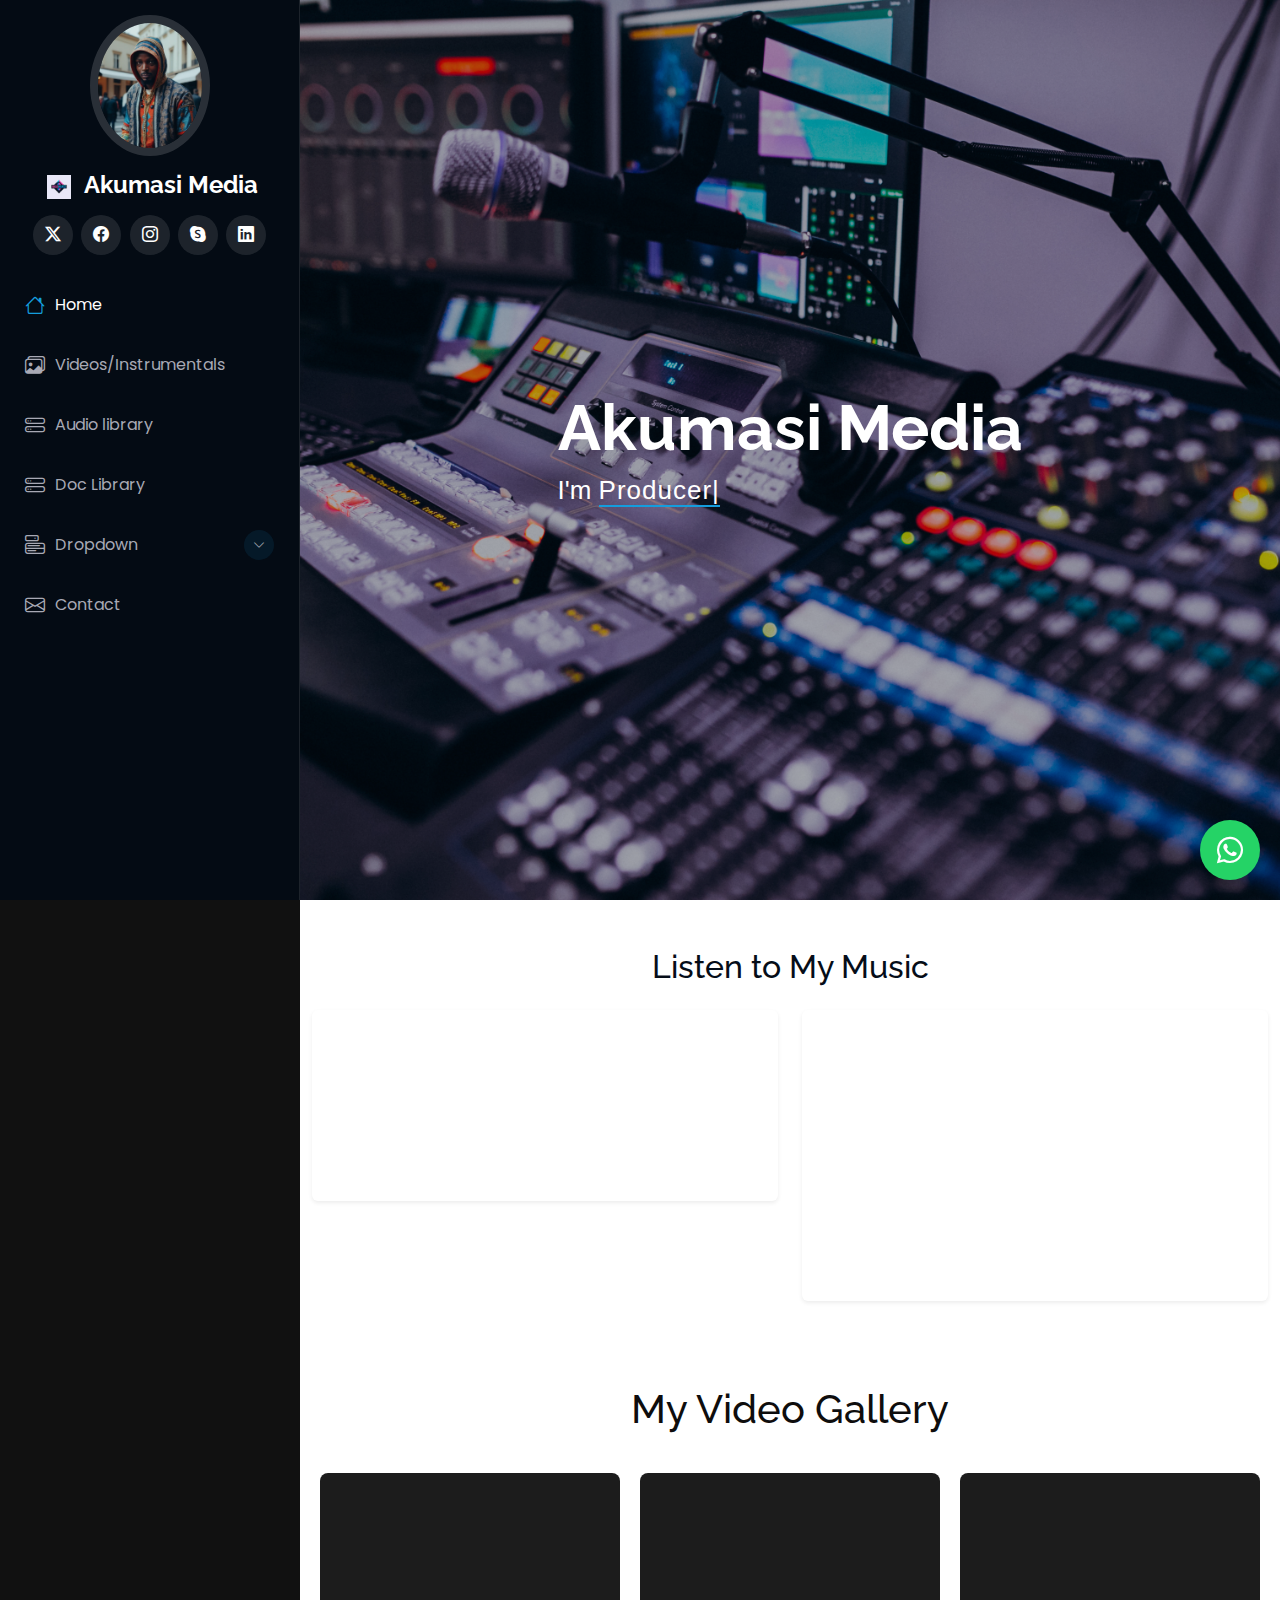
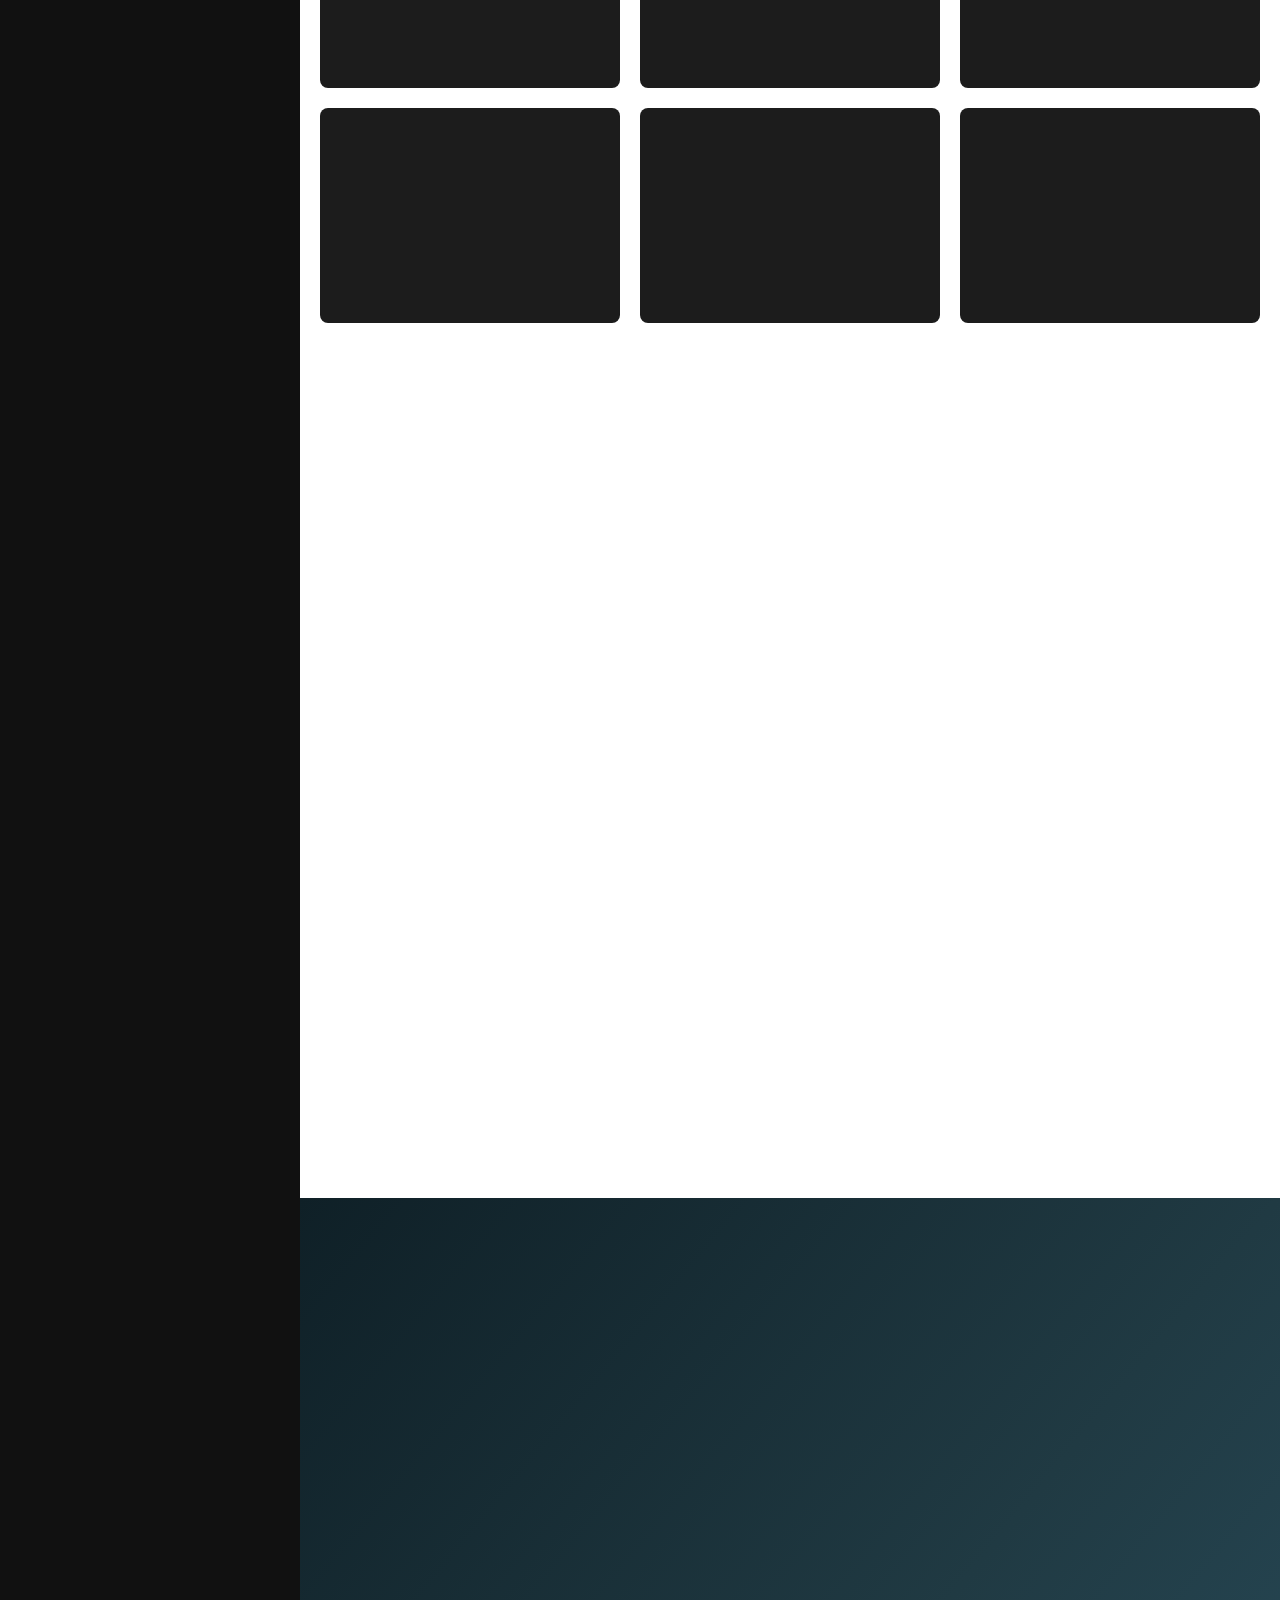
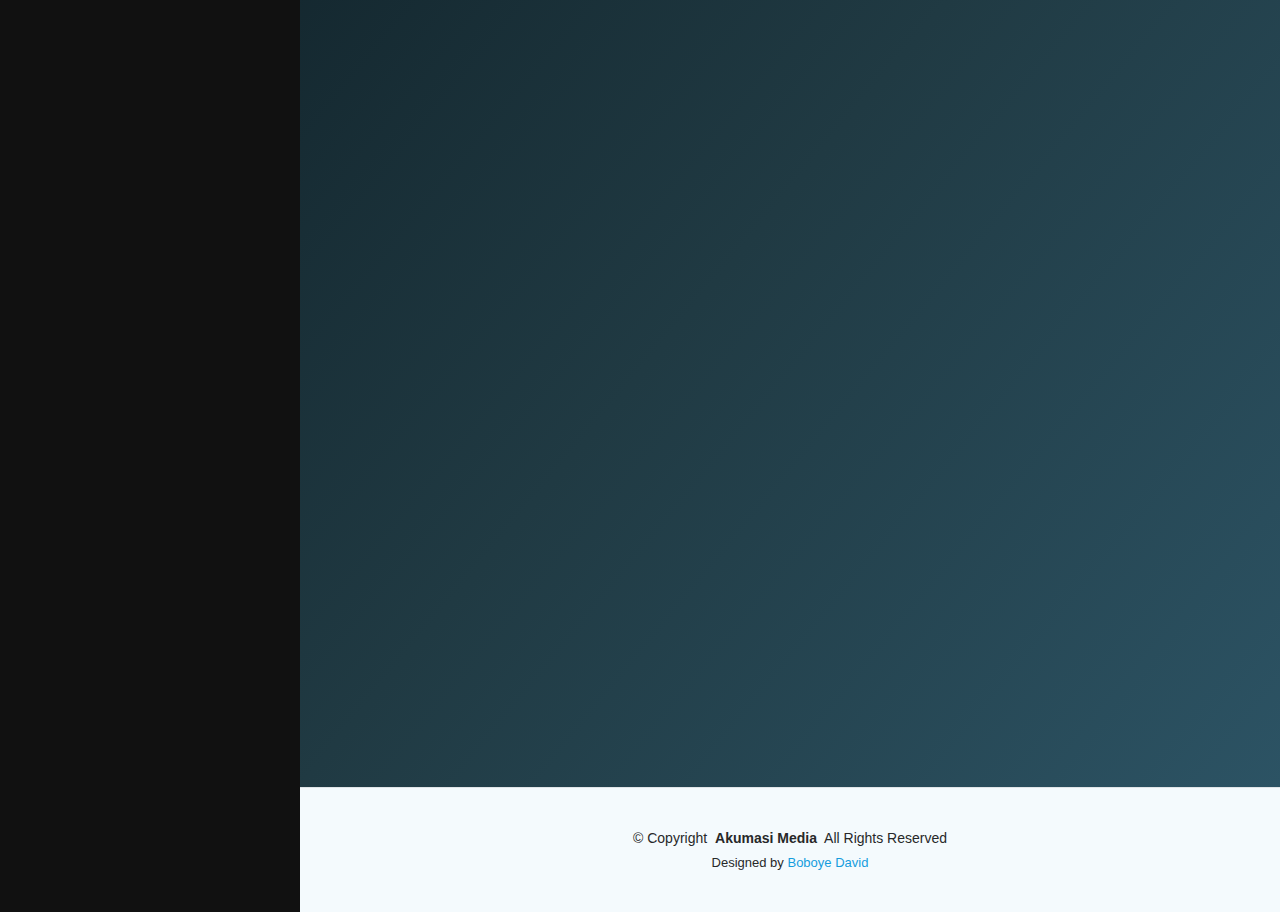
<file: index.html>
<!DOCTYPE html>
<html lang="en">

<head>
  <meta charset="utf-8">
  <meta content="width=device-width, initial-scale=1.0" name="viewport">
  <title>Akumasi Media</title>
  <meta content="" name="description">
  <meta content="" name="keywords">

  <!-- Favicons -->
  <link href="assets/img/favicon.png" rel="icon">
  <link href="assets/img/apple-touch-icon.png" rel="apple-touch-icon">

  <!-- Fonts -->
  <link href="https://fonts.googleapis.com" rel="preconnect">
  <link href="https://fonts.gstatic.com" rel="preconnect" crossorigin>
  <link href="https://fonts.googleapis.com/css2?family=Roboto:ital,wght@0,100;0,300;0,400;0,500;0,700;0,900;1,100;1,300;1,400;1,500;1,700;1,900&family=Poppins:ital,wght@0,100;0,200;0,300;0,400;0,500;0,600;0,700;0,800;0,900;1,100;1,200;1,300;1,400;1,500;1,600;1,700;1,800;1,900&family=Raleway:ital,wght@0,100;0,200;0,300;0,400;0,500;0,600;0,700;0,800;0,900;1,100;1,200;1,300;1,400;1,500;1,600;1,700;1,800;1,900&display=swap" rel="stylesheet">

  <!-- Vendor CSS Files -->
  <link href="assets/vendor/bootstrap/css/bootstrap.min.css" rel="stylesheet">
  <link href="assets/vendor/bootstrap-icons/bootstrap-icons.css" rel="stylesheet">
  <link href="assets/vendor/aos/aos.css" rel="stylesheet">
  <link href="assets/vendor/glightbox/css/glightbox.min.css" rel="stylesheet">
  <link href="assets/vendor/swiper/swiper-bundle.min.css" rel="stylesheet">

  <!-- Main CSS File -->
  <link rel="stylesheet" href="main.css">

  <!-- =======================================================
  * Template Name: iPortfolio
  * Template URL: https://bootstrapmade.com/iportfolio-bootstrap-portfolio-websites-template/
  * Updated: Jun 29 2024 with Bootstrap v5.3.3
  * Author: BootstrapMade.com
  * License: https://bootstrapmade.com/license/
  ======================================================== -->
</head>

<body class="index-page">

  <header id="header" class="header dark-background d-flex flex-column">
    <i class="header-toggle d-xl-none bi bi-list"></i>

    <div class="profile-img">
      <img src="assets/jame1.jpeg" alt="" class="img-fluid rounded-circle">
    </div>

    <a href="index.html" class="logo d-flex align-items-center justify-content-center">
      <!-- Uncomment the line below if you also wish to use an image logo -->
      <!-- <img src="s" alt=""> -->
      <h1 class="sitename"><img src="assets/small.png" alt="My Logo" class="logo-inline"> Akumasi Media</h1>
    </a>

    <div class="social-links text-center">
      <a href="#" class="twitter"><i class="bi bi-twitter-x"></i></a>
      <a href="https://www.facebook.com/share/1ASC4vuYLa/?mibextid=wwXIfr" class="facebook"><i class="bi bi-facebook"></i></a>
      <a href="#" class="instagram"><i class="bi bi-instagram"></i></a>
      <a href="#" class="google-plus"><i class="bi bi-skype"></i></a>
      <a href="#" class="linkedin"><i class="bi bi-linkedin"></i></a>
    </div>

    <nav id="navmenu" class="navmenu">
      <ul>
        <li><a href="#hero" class="active"><i class="bi bi-house navicon"></i>Home</a></li>
        
      
        <li><a href="portfolio.html"><i class="bi bi-images navicon"></i> Videos/Instrumentals</a></li>
        <li><a href="services.html"><i class="bi bi-hdd-stack navicon"></i> Audio library</a></li>
         <li><a href="doclibrary.html"><i class="bi bi-hdd-stack navicon"></i>Doc Library</a></li>
        <li class="dropdown"><a href="#"><i class="bi bi-menu-button navicon"></i> <span>Dropdown</span> <i class="bi bi-chevron-down toggle-dropdown"></i></a>
          <ul>
            <li><a href="#">Dropdown 1</a></li>
            <li class="dropdown"><a href="#"><span>Deep Dropdown</span> <i class="bi bi-chevron-down toggle-dropdown"></i></a>
              <ul>
                <li><a href="#">Deep Dropdown 1</a></li>
                <li><a href="#">Deep Dropdown 2</a></li>
                <li><a href="#">Deep Dropdown 3</a></li>
                <li><a href="#">Deep Dropdown 4</a></li>
                <li><a href="#">Deep Dropdown 5</a></li>
              </ul>
            </li>
            <li><a href="#">Dropdown 2</a></li>
            <li><a href="#">Dropdown 3</a></li>
            <li><a href="#">Dropdown 4</a></li>
          </ul>
        </li>
        <li><a href="contact.html"><i class="bi bi-envelope navicon"></i> Contact</a></li>
      </ul>
    </nav>

  </header>

  <main class="main">

    <!-- Hero Section -->
    <section id="hero" class="hero section dark-background">

    <div class="hero-image">
    <img src="assets/mus.jpg" alt="Hero Image">

  <div class="content">
    
  </div>


      <div class="container" data-aos="fade-up" data-aos-delay="100">
        <h2>Akumasi Media</h2>
        <p>I'm <span class="typed" data-typed-items="Producer, Artiste, video director, Engineer">Producer</span><span class="typed-cursor typed-cursor--blink" aria-hidden="true"></span><span class="typed-cursor typed-cursor--blink" aria-hidden="true"></span></p>
      </div>

    </section><!-- /Hero Section -->

   <!-- Music Streaming Section -->
<section class="music-streaming-section py-5">
  <div class="container">
    <h2 class="mb-4 text-center">Listen to My Music</h2>
    <div class="row justify-content-center">

      <!-- Example Spotify Embed -->
      <div class="col-md-6 mb-4">
        <div class="streaming-card shadow-sm p-3 bg-white rounded">
          <iframe style="border-radius:12px" 
                  src="https://open.spotify.com/embed/track/48UsqeXyM27yi95KO8hMa6?si=c671238b2f8744f0_source=generator" 
                  width="100%" height="152" frameborder="0" 
                  allowfullscreen="" 
                  allow="autoplay; clipboard-write; encrypted-media; fullscreen; picture-in-picture" 
                  loading="lazy">
          </iframe>
        </div>
      </div>

      <!-- Example Audiomack Embed -->
    <div class="col-md-6 mb-4">
  <div class="streaming-card shadow-sm p-3 bg-white rounded">
    <iframe
      src="https://audiomack.com/embed/song/akusbeatz/vibe-free-dancehall-beat-french-montana-type-instrumental-2020-new?utm_source=generator"
      scrolling="no"
      width="100%"
      height="252"
      frameborder="0"
      allow="autoplay">
    </iframe>
  </div>
</div>



<!-- End Music Streaming Section -->

      
   
 <!-- YouTube Video Grid Section -->
  <section class="video-section">
    <h2>My Video Gallery</h2>
    <div class="video-grid">

      <!-- Video Card 1 -->
      <div class="video-card">
        <div class="video-wrapper">
          <iframe src="https://www.youtube.com/embed/pkuEllktNds" 
                  title="YouTube video player" 
                  allow="accelerometer; autoplay; clipboard-write; encrypted-media; gyroscope; picture-in-picture" 
                  allowfullscreen>
          </iframe>
        </div>
        <div class="video-info">
          <h3></h3>
          <p></p>
        </div>
      </div>

      <!-- Video Card 2 -->
      <div class="video-card">
        <div class="video-wrapper">
          <iframe src="https://www.youtube.com/embed/n5Jp48Lynuo" 
                  title="YouTube video player" 
                  allow="accelerometer; autoplay; clipboard-write; encrypted-media; gyroscope; picture-in-picture" 
                  allowfullscreen>
          </iframe>
        </div>
        <div class="video-info">
          <h3></h3>
          <p></p>
        </div>
      </div>

      <!-- Video Card 3 -->
      <div class="video-card">
        <div class="video-wrapper">
          <iframe src="https://www.youtube.com/embed/CMea56YfRO8" 
                  title="YouTube video player" 
                  allow="accelerometer; autoplay; clipboard-write; encrypted-media; gyroscope; picture-in-picture" 
                  allowfullscreen>
          </iframe>
        </div>
        <div class="video-info">
          <h3></h3>
          <p></p>
        </div>
      </div>

<!-- Video Card 4 -->
      <div class="video-card">
        <div class="video-wrapper">
          <iframe src="https://www.youtube.com/embed/TTmDJuayGx4" 
                  title="YouTube video player" 
                  allow="accelerometer; autoplay; clipboard-write; encrypted-media; gyroscope; picture-in-picture" 
                  allowfullscreen>
          </iframe>
        </div>
        <div class="video-info">
          <h3></h3>
          <p></p>
        </div>
      </div>

      <!-- Video Card 5 -->
      <div class="video-card">
        <div class="video-wrapper">
          <iframe src="https://www.youtube.com/embed/IN9HqRVyBl8" 
                  title="YouTube video player" 
                  allow="accelerometer; autoplay; clipboard-write; encrypted-media; gyroscope; picture-in-picture" 
                  allowfullscreen>
          </iframe>
        </div>
        <div class="video-info">
          <h3></h3>
          <p></p>
        </div>
      </div>

      <!-- Video Card 6 -->
      <div class="video-card">
        <div class="video-wrapper">
          <iframe src="https://www.youtube.com/embed/-QDT2fxH7AE" 
                  title="YouTube video player" 
                  allow="accelerometer; autoplay; clipboard-write; encrypted-media; gyroscope; picture-in-picture" 
                  allowfullscreen>
          </iframe>
        </div>
        <div class="video-info">
          <h3></h3>
          <p></p>
        </div>
      </div>

    </div>
  </section>

 </section><!-- /Services Section -->

      
    <!-- Services Section -->
    <section id="services" class="services section">

      <!-- Section Title -->
      <div class="container section-title" data-aos="fade-up">
        <h2>🎵 Music Production Services</h2>
        <p>As a music producer, I offer a range of creative and technical services designed to help artists, brands, 
          and businesses bring their sound to life. Each service is tailored to meet your 
          unique needs and deliver professional-quality results.</p>
      </div><!-- End Section Title -->

      <div class="container">

        <div class="row gy-4">

          <div class="col-lg-4 col-md-6 service-item d-flex" data-aos="fade-up" data-aos-delay="100">
            <div class="icon flex-shrink-0"><i class="bi bi-briefcase"></i></div>
            <div>
              <h4 class="title"><a href="service-details.html" class="stretched-link">Beat Making / Instrumental Creation</a></h4>
              <p class="description">Custom-made beats and instrumentals across multiple genres, crafted to reflect your unique style. 
                Whether you need hip-hop, afrobeat, R&B, EDM, 
                or cinematic scores, I design sounds that connect with your audience.</p>
            </div>
          </div>
          <!-- End Service Item -->

          <div class="col-lg-4 col-md-6 service-item d-flex" data-aos="fade-up" data-aos-delay="200">
            <div class="icon flex-shrink-0"><i class="bi bi-card-checklist"></i></div>
            <div>
              <h4 class="title"><a href="service-details.html" class="stretched-link">Recording Sessions</a></h4>
              <p class="description">Professional recording guidance to capture the best vocal and instrumental takes. 
                I ensure a smooth, creative, 
                and high-energy recording environment that inspires top performance.</p>
            </div>
          </div><!-- End Service Item -->

          <div class="col-lg-4 col-md-6 service-item d-flex" data-aos="fade-up" data-aos-delay="300">
            <div class="icon flex-shrink-0"><i class="bi bi-bar-chart"></i></div>
            <div>
              <h4 class="title"><a href="service-details.html" class="stretched-link">Mixing</a></h4>
              <p class="description">alancing vocals, instruments, and effects with precision. I enhance clarity, depth, and dynamics so your 
                track sounds polished and 
                professional across all playback systems.</p>
            </div>
          </div><!-- End Service Item -->

          <div class="col-lg-4 col-md-6 service-item d-flex" data-aos="fade-up" data-aos-delay="400">
            <div class="icon flex-shrink-0"><i class="bi bi-binoculars"></i></div>
            <div>
              <h4 class="title"><a href="service-details.html" class="stretched-link">Mastering</a></h4>
              <p class="description">The final touch that prepares your track for release. I optimize volume, EQ, and overall consistency to 
                ensure your music is industry-standard and streaming-ready.</p>
            </div>
          </div><!-- End Service Item -->

          <div class="col-lg-4 col-md-6 service-item d-flex" data-aos="fade-up" data-aos-delay="500">
            <div class="icon flex-shrink-0"><i class="bi bi-brightness-high"></i></div>
            <div>
              <h4 class="title"><a href="service-details.html" class="stretched-link">Remixing</a></h4>
              <p class="description">Reimagining existing songs with fresh instrumentals, new styles, or creative rearrangements 
                that give music a brand-new life and audience appeal.</p>
            </div>
          </div><!-- End Service Item -->

          <div class="col-lg-4 col-md-6 service-item d-flex" data-aos="fade-up" data-aos-delay="600">
            <div class="icon flex-shrink-0"><i class="bi bi-calendar4-week"></i></div>
            <div>
              <h4 class="title"><a href="service-details.html" class="stretched-link">Collaboration & Feature Production</a></h4>
              <p class="description">Working with other artists, songwriters, and producers to blend creativity and craft memorable
                 collaborations that expand reach and impact.</p>
            </div>
          </div><!-- End Service Item -->

        </div>

      </div>

   

  

 </section><!-- /Services Section -->

<!-- WhatsApp Floating Button -->
<a href="https://wa.me/2349057053560" 
   class="whatsapp-float" target="_blank">
   <i class="fab fa-whatsapp"></i>
</a>

<!-- Font Awesome (paste this inside your <head>) -->
<link rel="stylesheet" href="https://cdnjs.cloudflare.com/ajax/libs/font-awesome/6.4.0/css/all.min.css">

<style>
/* Floating WhatsApp Button */
.whatsapp-float {
  position: fixed;
  width: 60px;
  height: 60px;
  bottom: 20px;
  right: 20px;
  background-color: #25d366;
  color: #fff;
  border-radius: 50%;
  text-align: center;
  font-size: 30px;
  box-shadow: 2px 2px 8px rgba(0,0,0,0.3);
  z-index: 100;
  display: flex;
  align-items: center;
  justify-content: center;
  transition: background 0.3s ease;
}
.whatsapp-float:hover {
  background-color: #1ebe5d;
}
</style>





    <!-- Contact Section -->
    <section id="contact" class="contact section">

      <!-- Section Title -->
      <div class="container section-title" data-aos="fade-up">
        <h2>Contact</h2>
        <p>Every great record starts with a conversation. Let’s connect and craft sounds that tell your story </p>
      </div><!-- End Section Title -->

      <div class="container" data-aos="fade-up" data-aos-delay="100">

        <div class="row gy-4">

          <div class="col-lg-5">

            <div class="info-wrap">
              <div class="info-item d-flex" data-aos="fade-up" data-aos-delay="200">
                <i class="bi bi-geo-alt flex-shrink-0"></i>
                <div>
                  <h3>Address</h3>
                  <p>Delta state, Nigeria</p>
                </div>
              </div><!-- End Info Item -->

              <div class="info-item d-flex" data-aos="fade-up" data-aos-delay="300">
                <i class="bi bi-telephone flex-shrink-0"></i>
                <div>
                  <h3>Call Us</h3>
                  <p>08039127114</p>
                </div>
              </div><!-- End Info Item -->

              <div class="info-item d-flex" data-aos="fade-up" data-aos-delay="400">
                <i class="bi bi-envelope flex-shrink-0"></i>
                <div>
                  <h3>Email Us</h3>
                  <p>info@example.com</p>
                </div>
              </div><!-- End Info Item -->

              <iframe src="https://www.google.com/maps/embed?pb=!1m14!1m8!1m3!1d48389.78314118045!2d-74.006138!3d40.710059!3m2!1i1024!2i768!4f13.1!3m3!1m2!1s0x89c25a22a3bda30d%3A0xb89d1fe6bc499443!2sDowntown%20Conference%20Center!5e0!3m2!1sen!2sus!4v1676961268712!5m2!1sen!2sus" frameborder="0" style="border:0; width: 100%; height: 270px;" allowfullscreen="" loading="lazy" referrerpolicy="no-referrer-when-downgrade"></iframe>
            </div>
          </div>

          <div class="col-lg-7">
            <form action="https://formsubmit.co/Directakuent@gmail.com" method="POST">
              <div class="row gy-4">

                <div class="col-md-6">
                  <label for="name-field" class="pb-2">Your Name</label>
                  <input type="text" name="name" id="name-field" class="form-control" required="">
                </div>

                <div class="col-md-6">
                  <label for="email-field" class="pb-2">Your Email</label>
                  <input type="email" class="form-control" name="email" id="email-field" required="">
                </div>

                <div class="col-md-12">
                  <label for="subject-field" class="pb-2">Subject</label>
                  <input type="text" class="form-control" name="subject" id="subject-field" required="">
                </div>

                <div class="col-md-12">
                  <label for="message-field" class="pb-2">Message</label>
                  <textarea class="form-control" name="message" rows="10" id="message-field" required=""></textarea>
                </div>

                <div class="col-md-12 text-center">
                  <div class="loading">Loading</div>
                  <div class="error-message"></div>
                  <div class="sent-message">Your message has been sent. Thank you!</div>

                  <button type="submit">Send Message</button>
                </div>

              </div>
            </form>
          </div><!-- End Contact Form -->

        </div>

      </div>

    </section><!-- /Contact Section -->

  </main>

  <footer id="footer" class="footer position-relative light-background">

    <div class="container">
      <div class="copyright text-center ">
        <p>© <span>Copyright</span> <strong class="px-1 sitename">Akumasi Media</strong> <span>All Rights Reserved</span></p>
      </div>
      <div class="credits">
        <!-- All the links in the footer should remain intact. -->
        <!-- You can delete the links only if you've purchased the pro version. -->
        <!-- Licensing information: https://bootstrapmade.com/license/ -->
        <!-- Purchase the pro version with working PHP/AJAX contact form: [buy-url] -->
        Designed by <a href="">Boboye David</a> 
      </div>
    </div>

  </footer>

  <!-- Scroll Top -->
  <a href="#" id="scroll-top" class="scroll-top d-flex align-items-center justify-content-center"><i class="bi bi-arrow-up-short"></i></a>

  <!-- Preloader -->
  <div id="preloader"></div>

  <!-- Vendor JS Files -->
  <script src="assets/vendor/bootstrap/js/bootstrap.bundle.min.js"></script>
  <script src="assets/vendor/php-email-form/validate.js"></script>
  <script src="assets/vendor/aos/aos.js"></script>
  <script src="assets/vendor/typed.js/typed.umd.js"></script>
  <script src="assets/vendor/purecounter/purecounter_vanilla.js"></script>
  <script src="assets/vendor/waypoints/noframework.waypoints.js"></script>
  <script src="assets/vendor/glightbox/js/glightbox.min.js"></script>
  <script src="assets/vendor/imagesloaded/imagesloaded.pkgd.min.js"></script>
  <script src="assets/vendor/isotope-layout/isotope.pkgd.min.js"></script>
  <script src="assets/vendor/swiper/swiper-bundle.min.js"></script>






<!-- Preloader Fix -->
  <script>
    window.addEventListener("load", function () {
      let preloader = document.getElementById("preloader");
      if (preloader) {
        preloader.style.display = "none";
      }
    });
  </script>






  <!-- Main JS File -->
  <script src="main.js"></script>
  


 



  
</body>

</html>
</file>
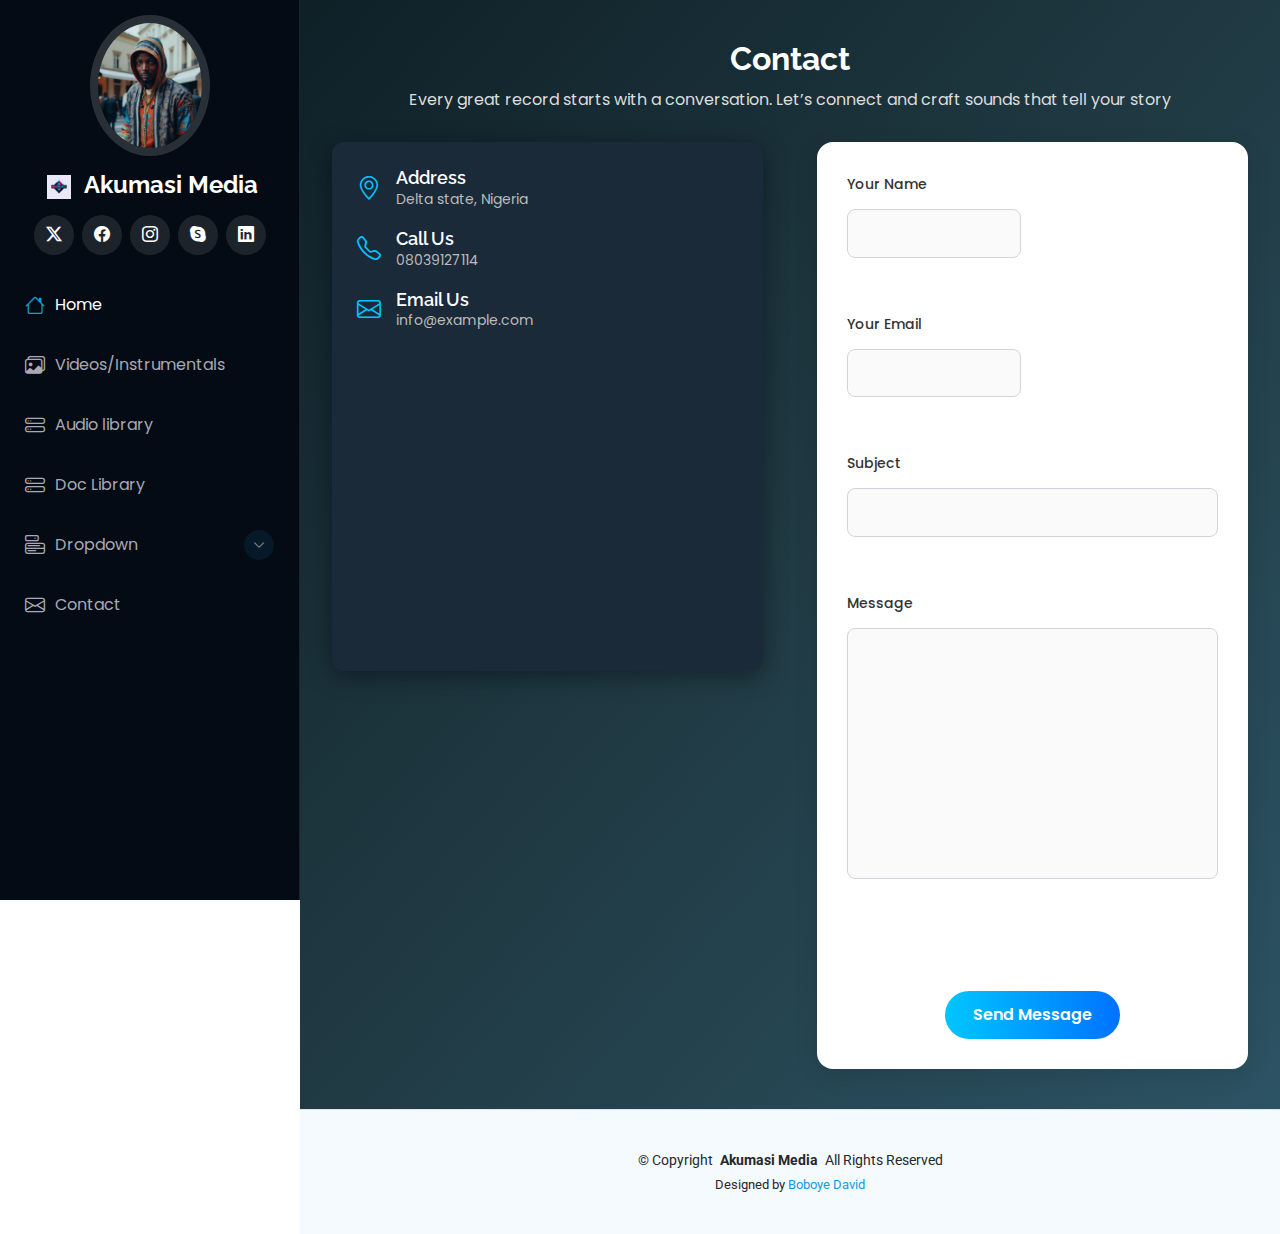
<file: contact.html>
<!DOCTYPE html>
<html lang="en">

<head>
  <meta charset="utf-8">
  <meta content="width=device-width, initial-scale=1.0" name="viewport">
  <title>Index - Akumasi Media</title>
  <meta content="" name="description">
  <meta content="" name="keywords">

  <!-- Favicons -->
  <link href="assets/img/favicon.png" rel="icon">
  <link href="assets/img/apple-touch-icon.png" rel="apple-touch-icon">

  <!-- Fonts -->
  <link href="https://fonts.googleapis.com" rel="preconnect">
  <link href="https://fonts.gstatic.com" rel="preconnect" crossorigin>
  <link href="https://fonts.googleapis.com/css2?family=Roboto:ital,wght@0,100;0,300;0,400;0,500;0,700;0,900;1,100;1,300;1,400;1,500;1,700;1,900&family=Poppins:ital,wght@0,100;0,200;0,300;0,400;0,500;0,600;0,700;0,800;0,900;1,100;1,200;1,300;1,400;1,500;1,600;1,700;1,800;1,900&family=Raleway:ital,wght@0,100;0,200;0,300;0,400;0,500;0,600;0,700;0,800;0,900;1,100;1,200;1,300;1,400;1,500;1,600;1,700;1,800;1,900&display=swap" rel="stylesheet">

  <!-- Vendor CSS Files -->
  <link href="assets/vendor/bootstrap/css/bootstrap.min.css" rel="stylesheet">
  <link href="assets/vendor/bootstrap-icons/bootstrap-icons.css" rel="stylesheet">
  <link href="assets/vendor/aos/aos.css" rel="stylesheet">
  <link href="assets/vendor/glightbox/css/glightbox.min.css" rel="stylesheet">
  <link href="assets/vendor/swiper/swiper-bundle.min.css" rel="stylesheet">

  <!-- Main CSS File -->
  <link rel="stylesheet" href="contact.css">

  <!-- =======================================================
  * Template Name: iPortfolio
  * Template URL: https://bootstrapmade.com/iportfolio-bootstrap-portfolio-websites-template/
  * Updated: Jun 29 2024 with Bootstrap v5.3.3
  * Author: BootstrapMade.com
  * License: https://bootstrapmade.com/license/
  ======================================================== -->
</head>

<body class="index-page">

  <header id="header" class="header dark-background d-flex flex-column">
    <i class="header-toggle d-xl-none bi bi-list"></i>

    <div class="profile-img">
      <img src="assets/jame1.jpeg" alt="" class="img-fluid rounded-circle">
    </div>

    <a href="index.html" class="logo d-flex align-items-center justify-content-center">
      <!-- Uncomment the line below if you also wish to use an image logo -->
      <!-- <img src="s" alt=""> -->
      <h1 class="sitename"><img src="assets/small.png" alt="My Logo" class="logo-inline"> Akumasi Media</h1>
    </a>

    <div class="social-links text-center">
      <a href="#" class="twitter"><i class="bi bi-twitter-x"></i></a>
      <a href="#" class="facebook"><i class="bi bi-facebook"></i></a>
      <a href="#" class="instagram"><i class="bi bi-instagram"></i></a>
      <a href="#" class="google-plus"><i class="bi bi-skype"></i></a>
      <a href="#" class="linkedin"><i class="bi bi-linkedin"></i></a>
    </div>

    <nav id="navmenu" class="navmenu">
      <ul>
        <li><a href="index.html" class="active"><i class="bi bi-house navicon"></i>Home</a></li>
        
       
        <li><a href="portfolio.html"><i class="bi bi-images navicon"></i> Videos/Instrumentals</a></li>
        <li><a href="services.html"><i class="bi bi-hdd-stack navicon"></i> Audio library</a></li>
         <li><a href="doclibrary.html"><i class="bi bi-hdd-stack navicon"></i>Doc Library</a></li>
        <li class="dropdown"><a href="#"><i class="bi bi-menu-button navicon"></i> <span>Dropdown</span> <i class="bi bi-chevron-down toggle-dropdown"></i></a>
          <ul>
            <li><a href="#">Dropdown 1</a></li>
            <li class="dropdown"><a href="#"><span>Deep Dropdown</span> <i class="bi bi-chevron-down toggle-dropdown"></i></a>
              <ul>
                <li><a href="#">Deep Dropdown 1</a></li>
                <li><a href="#">Deep Dropdown 2</a></li>
                <li><a href="#">Deep Dropdown 3</a></li>
                <li><a href="#">Deep Dropdown 4</a></li>
                <li><a href="#">Deep Dropdown 5</a></li>
              </ul>
            </li>
            <li><a href="#">Dropdown 2</a></li>
            <li><a href="#">Dropdown 3</a></li>
            <li><a href="#">Dropdown 4</a></li>
          </ul>
        </li>
        <li><a href="contact.html"><i class="bi bi-envelope navicon"></i> Contact</a></li>
      </ul>
    </nav>

  </header>

<main class="main">

     <!-- Contact Section -->
    <section id="contact" class="contact section">

      <!-- Section Title -->
      <div class="container section-title" data-aos="fade-up">
        <h2>Contact</h2>
        <p>Every great record starts with a conversation. Let’s connect and craft sounds that tell your story </p>
      </div><!-- End Section Title -->

      <div class="container" data-aos="fade-up" data-aos-delay="100">

        <div class="row gy-4">

          <div class="col-lg-5">

            <div class="info-wrap">
              <div class="info-item d-flex" data-aos="fade-up" data-aos-delay="200">
                <i class="bi bi-geo-alt flex-shrink-0"></i>
                <div>
                  <h3>Address</h3>
                  <p>Delta state, Nigeria</p>
                </div>
              </div><!-- End Info Item -->

              <div class="info-item d-flex" data-aos="fade-up" data-aos-delay="300">
                <i class="bi bi-telephone flex-shrink-0"></i>
                <div>
                  <h3>Call Us</h3>
                  <p>08039127114</p>
                </div>
              </div><!-- End Info Item -->

              <div class="info-item d-flex" data-aos="fade-up" data-aos-delay="400">
                <i class="bi bi-envelope flex-shrink-0"></i>
                <div>
                  <h3>Email Us</h3>
                  <p>info@example.com</p>
                </div>
              </div><!-- End Info Item -->

              <iframe src="https://www.google.com/maps/embed?pb=!1m14!1m8!1m3!1d48389.78314118045!2d-74.006138!3d40.710059!3m2!1i1024!2i768!4f13.1!3m3!1m2!1s0x89c25a22a3bda30d%3A0xb89d1fe6bc499443!2sDowntown%20Conference%20Center!5e0!3m2!1sen!2sus!4v1676961268712!5m2!1sen!2sus" frameborder="0" style="border:0; width: 100%; height: 270px;" allowfullscreen="" loading="lazy" referrerpolicy="no-referrer-when-downgrade"></iframe>
            </div>
          </div>

          <div class="col-lg-7">
            <form action="https://formsubmit.co/Directakuent@gmail.com" method="POST">
              <div class="row gy-4">

                <div class="col-md-6">
                  <label for="name-field" class="pb-2">Your Name</label>
                  <input type="text" name="name" id="name-field" class="form-control" required="">
                </div>

                <div class="col-md-6">
                  <label for="email-field" class="pb-2">Your Email</label>
                  <input type="email" class="form-control" name="email" id="email-field" required="">
                </div>

                <div class="col-md-12">
                  <label for="subject-field" class="pb-2">Subject</label>
                  <input type="text" class="form-control" name="subject" id="subject-field" required="">
                </div>

                <div class="col-md-12">
                  <label for="message-field" class="pb-2">Message</label>
                  <textarea class="form-control" name="msg" rows="10" id="message-field" required=""></textarea>
                </div>

                <div class="col-md-12 text-center">
                  <div class="loading">Loading</div>
                  <div class="error-message"></div>
                  <div class="sent-message">Your message has been sent. Thank you!</div>

                  <button type="submit">Send Message</button>
                </div>

              </div>
            </form>
          </div><!-- End Contact Form -->

        </div>

      </div>

    </section><!-- /Contact Section -->

  </main>

  <footer id="footer" class="footer position-relative light-background">

    <div class="container">
      <div class="copyright text-center ">
        <p>© <span>Copyright</span> <strong class="px-1 sitename">Akumasi Media</strong> <span>All Rights Reserved</span></p>
      </div>
      <div class="credits">
        <!-- All the links in the footer should remain intact. -->
        <!-- You can delete the links only if you've purchased the pro version. -->
        <!-- Licensing information: https://bootstrapmade.com/license/ -->
        <!-- Purchase the pro version with working PHP/AJAX contact form: [buy-url] -->
        Designed by <a href="">Boboye David</a> 
      </div>
    </div>

  </footer>

  <!-- Scroll Top -->
  <a href="#" id="scroll-top" class="scroll-top d-flex align-items-center justify-content-center"><i class="bi bi-arrow-up-short"></i></a>

  <!-- Preloader -->
  <div id="preloader"></div>

  <!-- Vendor JS Files -->
  <script src="assets/vendor/bootstrap/js/bootstrap.bundle.min.js"></script>
  <script src="assets/vendor/php-email-form/validate.js"></script>
  <script src="assets/vendor/aos/aos.js"></script>
  <script src="assets/vendor/typed.js/typed.umd.js"></script>
  <script src="assets/vendor/purecounter/purecounter_vanilla.js"></script>
  <script src="assets/vendor/waypoints/noframework.waypoints.js"></script>
  <script src="assets/vendor/glightbox/js/glightbox.min.js"></script>
  <script src="assets/vendor/imagesloaded/imagesloaded.pkgd.min.js"></script>
  <script src="assets/vendor/isotope-layout/isotope.pkgd.min.js"></script>
  <script src="assets/vendor/swiper/swiper-bundle.min.js"></script>


  <script src="https://smtpjs.com/v3/smtp.js"></script>

<script src="main.js"></script>










</body>
</html>
</file>
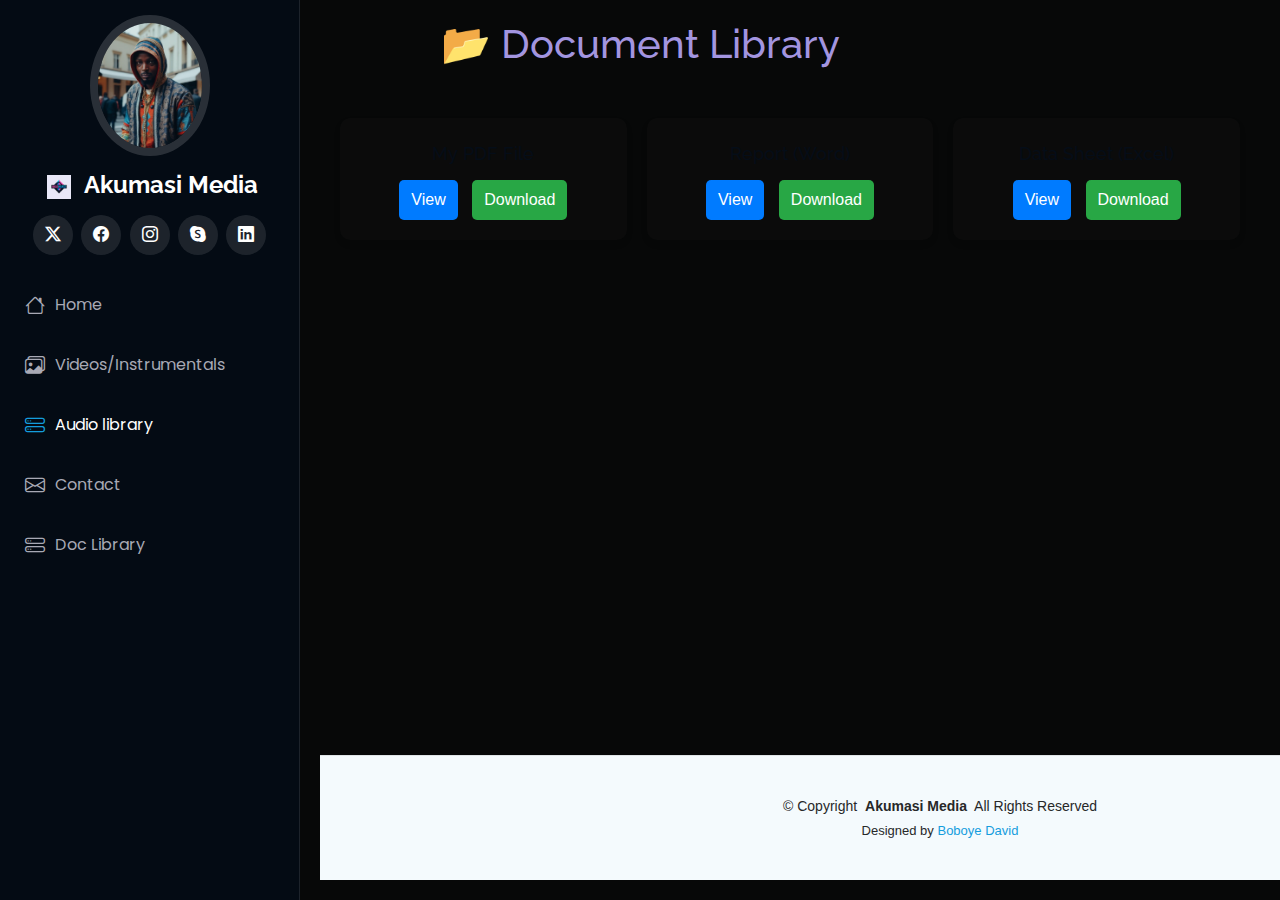
<file: doclibrary.html>
<!DOCTYPE html>
<html lang="en">
<head>
  <meta charset="UTF-8">
  <meta name="viewport" content="width=device-width, initial-scale=1.0">
  <title>Music Services - Akumasi Media</title>
  <meta content="Professional music production services by Akumasi Media" name="description">
  <meta content="music production, beat making, mixing, mastering, recording" name="keywords">

  <!-- Favicons -->
  <link href="assets/img/favicon.png" rel="icon">
  <link href="assets/img/apple-touch-icon.png" rel="apple-touch-icon">

  <!-- Fonts -->
  <link href="https://fonts.googleapis.com" rel="preconnect">
  <link href="https://fonts.gstatic.com" rel="preconnect" crossorigin>
  <link href="https://fonts.googleapis.com/css2?family=Roboto:wght@400;700&family=Poppins:wght@400;600&family=Raleway:wght@400;700&display=swap" rel="stylesheet">

  <!-- Vendor CSS Files -->
  <link href="assets/vendor/bootstrap/css/bootstrap.min.css" rel="stylesheet">
  <link href="assets/vendor/bootstrap-icons/bootstrap-icons.css" rel="stylesheet">
  <link href="assets/vendor/aos/aos.css" rel="stylesheet">
  <link href="assets/vendor/glightbox/css/glightbox.min.css" rel="stylesheet">
  <link href="assets/vendor/swiper/swiper-bundle.min.css" rel="stylesheet">

  <!-- Main CSS File -->
  <link rel="stylesheet" href="doc.css">
</head>

<body class="index-page">

  <header id="header" class="header dark-background d-flex flex-column">
    <i class="header-toggle d-xl-none bi bi-list"></i>

    <div class="profile-img">
      <img src="assets/jame1.jpeg" alt="James Akuta" class="img-fluid rounded-circle">
    </div>

    <a href="index.html" class="logo d-flex align-items-center justify-content-center">
      <h1 class="sitename"><img src="assets/small.png" alt="Logo" class="logo-inline"> Akumasi Media</h1>
    </a>

    <div class="social-links text-center">
      <a href="https://twitter.com" class="twitter"><i class="bi bi-twitter-x"></i></a>
      <a href="https://facebook.com" class="facebook"><i class="bi bi-facebook"></i></a>
      <a href="https://instagram.com" class="instagram"><i class="bi bi-instagram"></i></a>
      <a href="https://skype.com" class="google-plus"><i class="bi bi-skype"></i></a>
      <a href="https://linkedin.com" class="linkedin"><i class="bi bi-linkedin"></i></a>
    </div>

    <nav id="navmenu" class="navmenu">
      <ul>
        <li><a href="index.html"><i class="bi bi-house navicon"></i> Home</a></li>
        
        <li><a href="portfolio.html"><i class="bi bi-images navicon"></i> Videos/Instrumentals</a></li>
        <li><a href="services.html" class="active"><i class="bi bi-hdd-stack navicon"></i> Audio library</a></li>
        <li><a href="contact.html"><i class="bi bi-envelope navicon"></i> Contact</a></li>
        <li><a href="doclibrary.html"><i class="bi bi-hdd-stack navicon"></i>Doc Library</a></li>
      </ul>
    </nav>
  </header>


  <h1>📂 Document Library</h1>




  

  <div class="library">
    <!-- Example File 1 (PDF) -->
    <div class="doc-card">
      <h3>My PDF File</h3>
      <a href="documents/project.pdf" target="_blank" class="view-btn">View</a>
      <a href="documents/project.pdf" download class="download-btn">Download</a>
    </div>

    <!-- Example File 2 (Word Document via Google Docs Viewer) -->
    <div class="doc-card">
      <h3>Report (Word)</h3>
      <a href="https://docs.google.com/viewer?url=https://yourwebsite.com/documents/report.docx&embedded=true" target="_blank" class="view-btn">View</a>
      <a href="documents/report.docx" download class="download-btn">Download</a>
    </div>

    <!-- Example File 3 (Excel) -->
    <div class="doc-card">
      <h3>Data Sheet (Excel)</h3>
      <a href="https://docs.google.com/viewer?url=https://yourwebsite.com/documents/data.xlsx&embedded=true" target="_blank" class="view-btn">View</a>
      <a href="documents/data.xlsx" download class="download-btn">Download</a>
    </div>
  </div>



  <footer id="footer" class="footer position-relative light-background">

    <div class="container">
      <div class="copyright text-center ">
        <p>© <span>Copyright</span> <strong class="px-1 sitename">Akumasi Media</strong> <span>All Rights Reserved</span></p>
      </div>
      <div class="credits">
        <!-- All the links in the footer should remain intact. -->
        <!-- You can delete the links only if you've purchased the pro version. -->
        <!-- Licensing information: https://bootstrapmade.com/license/ -->
        <!-- Purchase the pro version with working PHP/AJAX contact form: [buy-url] -->
        Designed by <a href="" >Boboye David</a> 
      </div>
    </div>

  </footer>

  <!-- Scroll Top -->
  <a href="#" id="scroll-top" class="scroll-top d-flex align-items-center justify-content-center"><i class="bi bi-arrow-up-short"></i></a>

  <!-- Preloader -->
  <div id="preloader"></div>

  <!-- Vendor JS Files -->
  <script src="assets/vendor/bootstrap/js/bootstrap.bundle.min.js"></script>
  <script src="assets/vendor/php-email-form/validate.js"></script>
  <script src="assets/vendor/aos/aos.js"></script>
  <script src="assets/vendor/typed.js/typed.umd.js"></script>
  <script src="assets/vendor/purecounter/purecounter_vanilla.js"></script>
  <script src="assets/vendor/waypoints/noframework.waypoints.js"></script>
  <script src="assets/vendor/glightbox/js/glightbox.min.js"></script>
  <script src="assets/vendor/imagesloaded/imagesloaded.pkgd.min.js"></script>
  <script src="assets/vendor/isotope-layout/isotope.pkgd.min.js"></script>
  <script src="assets/vendor/swiper/swiper-bundle.min.js"></script>



 

  
    <script src="doc.js"></script>











  </body>
</html>
</file>
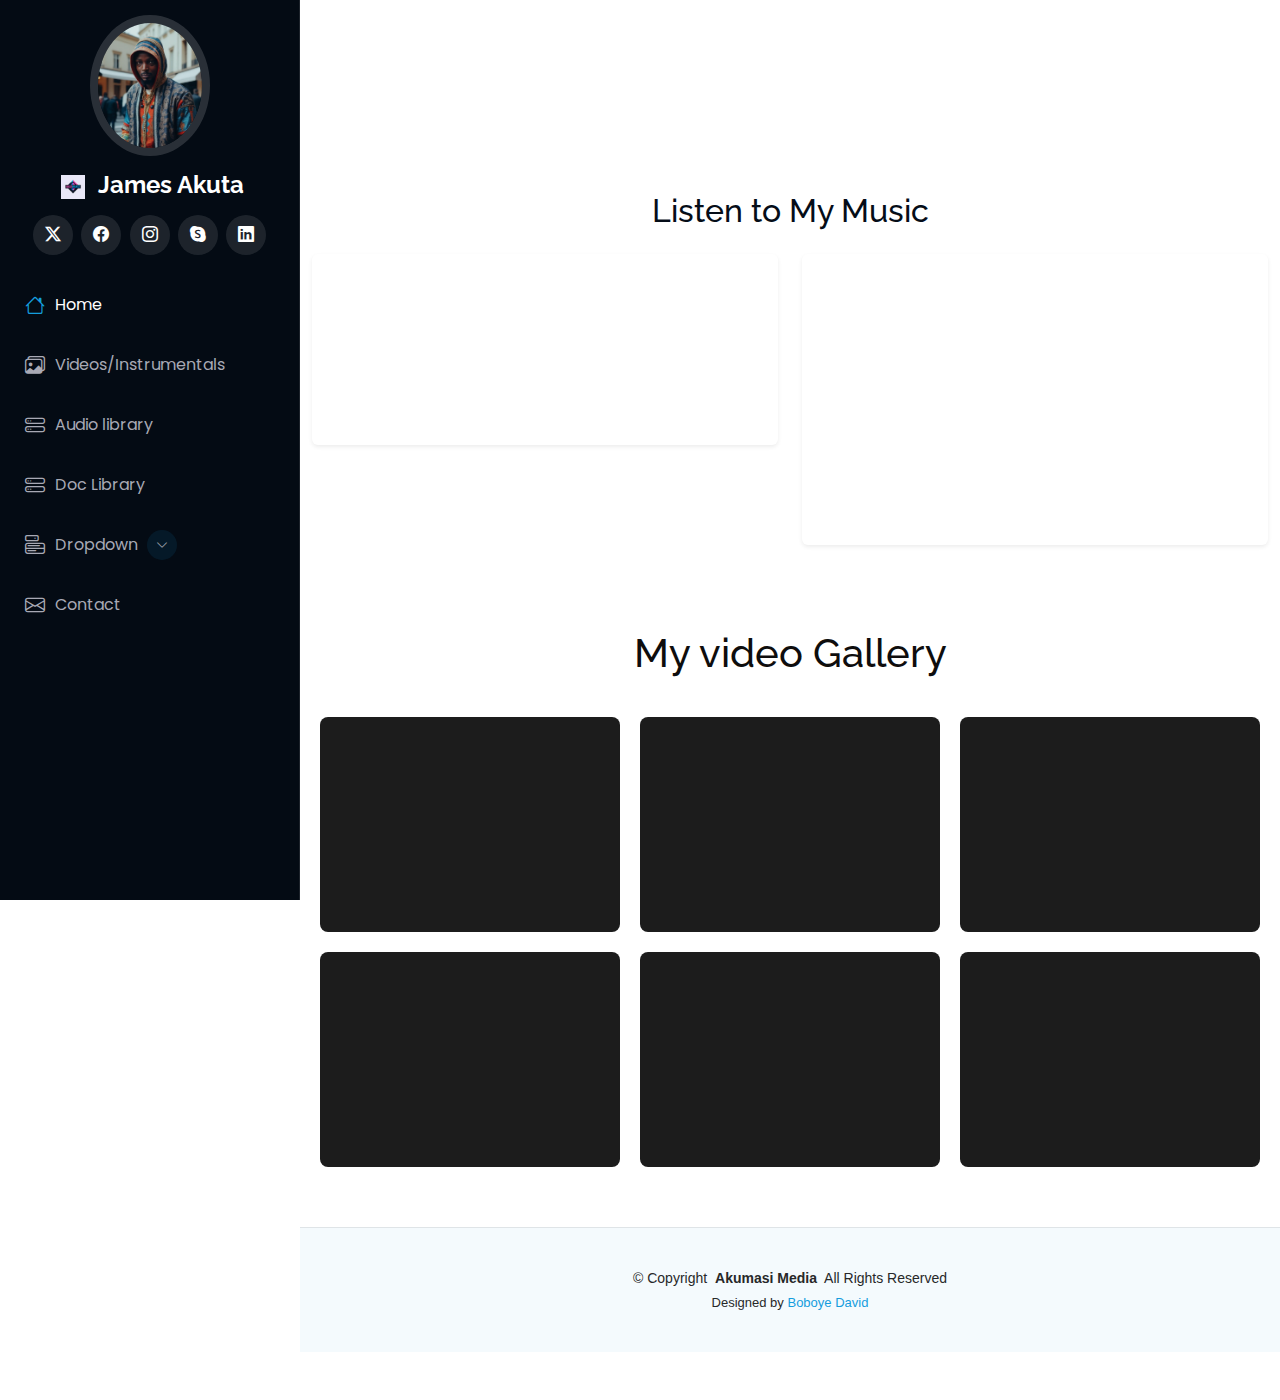
<file: portfolio.html>
<!DOCTYPE html>
<html lang="en">

<head>
  <meta charset="utf-8">
  <meta content="width=device-width, initial-scale=1.0" name="viewport">
  <title>Index - Akumasi Media</title>
  <meta content="" name="description">
  <meta content="" name="keywords">

  <!-- Favicons -->
  <link href="assets/img/favicon.png" rel="icon">
  <link href="assets/img/apple-touch-icon.png" rel="apple-touch-icon">

  <!-- Fonts -->
  <link href="https://fonts.googleapis.com" rel="preconnect">
  <link href="https://fonts.gstatic.com" rel="preconnect" crossorigin>
  <link href="https://fonts.googleapis.com/css2?family=Roboto:ital,wght@0,100;0,300;0,400;0,500;0,700;0,900;1,100;1,300;1,400;1,500;1,700;1,900&family=Poppins:ital,wght@0,100;0,200;0,300;0,400;0,500;0,600;0,700;0,800;0,900;1,100;1,200;1,300;1,400;1,500;1,600;1,700;1,800;1,900&family=Raleway:ital,wght@0,100;0,200;0,300;0,400;0,500;0,600;0,700;0,800;0,900;1,100;1,200;1,300;1,400;1,500;1,600;1,700;1,800;1,900&display=swap" rel="stylesheet">

  <!-- Vendor CSS Files -->
  <link href="assets/vendor/bootstrap/css/bootstrap.min.css" rel="stylesheet">
  <link href="assets/vendor/bootstrap-icons/bootstrap-icons.css" rel="stylesheet">
  <link href="assets/vendor/aos/aos.css" rel="stylesheet">
  <link href="assets/vendor/glightbox/css/glightbox.min.css" rel="stylesheet">
  <link href="assets/vendor/swiper/swiper-bundle.min.css" rel="stylesheet">

  <!-- Main CSS File -->
  <link rel="stylesheet" href="portfolio.css">

  <!-- =======================================================
  * Template Name: iPortfolio
  * Template URL: https://bootstrapmade.com/iportfolio-bootstrap-portfolio-websites-template/
  * Updated: Jun 29 2024 with Bootstrap v5.3.3
  * Author: BootstrapMade.com
  * License: https://bootstrapmade.com/license/
  ======================================================== -->
</head>

<body class="index-page"> 


  <header id="header" class="header dark-background d-flex flex-column">
    <i class="header-toggle d-xl-none bi bi-list"></i>

    <div class="profile-img">
      <img src="assets/jame1.jpeg" alt="" class="img-fluid rounded-circle">
    </div>

    <a href="index.html" class="logo d-flex align-items-center justify-content-center">
      <!-- Uncomment the line below if you also wish to use an image logo -->
      <!-- <img src="s" alt=""> -->
      <h1 class="sitename"><img src="assets/small.png" alt="My Logo" class="logo-inline"> James Akuta</h1>
    </a>

    <div class="social-links text-center">
      <a href="#" class="twitter"><i class="bi bi-twitter-x"></i></a>
      <a href="#" class="facebook"><i class="bi bi-facebook"></i></a>
      <a href="#" class="instagram"><i class="bi bi-instagram"></i></a>
      <a href="#" class="google-plus"><i class="bi bi-skype"></i></a>
      <a href="#" class="linkedin"><i class="bi bi-linkedin"></i></a>
    </div>

    <nav id="navmenu" class="navmenu">
      <ul>
        <li><a href="index.html" class="active"><i class="bi bi-house navicon"></i>Home</a></li>
        
        
        <li><a href="portfolio.html"><i class="bi bi-images navicon"></i> Videos/Instrumentals</a></li>
        <li><a href="services.html"><i class="bi bi-hdd-stack navicon"></i> Audio library</a></li>
         <li><a href="doclibrary.html"><i class="bi bi-hdd-stack navicon"></i>Doc Library</a></li>
        <li class="dropdown"><a href="#"><i class="bi bi-menu-button navicon"></i> <span>Dropdown</span> <i class="bi bi-chevron-down toggle-dropdown"></i></a>
          <ul>
            <li><a href="#">Dropdown 1</a></li>
            <li class="dropdown"><a href="#"><span>Deep Dropdown</span> <i class="bi bi-chevron-down toggle-dropdown"></i></a>
              <ul>
                <li><a href="#">Deep Dropdown 1</a></li>
                <li><a href="#">Deep Dropdown 2</a></li>
                <li><a href="#">Deep Dropdown 3</a></li>
                <li><a href="#">Deep Dropdown 4</a></li>
                <li><a href="#">Deep Dropdown 5</a></li>
              </ul>
            </li>
            <li><a href="#">Dropdown 2</a></li>
            <li><a href="#">Dropdown 3</a></li>
            <li><a href="#">Dropdown 4</a></li>
          </ul>
        </li>
        <li><a href="contact.html"><i class="bi bi-envelope navicon"></i> Contact</a></li>
      </ul>
    </nav>

  </header>




    <main class="main">
  
 <!-- Portfolio Section -->
    <section id="portfolio" class="portfolio section light-background">

      <!-- Section Title -->
      <div class="container section-title" data-aos="fade-up">
        <h2></h2>
        <p>This catalogue presents a curated body of work from a distinguished musical producer and artiste with over a decade of professional 
          experience in music creation and performance.
           Each project featured herein highlights a refined blend of technical expertise and artistic vision, reflecting both versatility across 
           genres and a commitment to excellence in sound production.

The collection serves as a comprehensive reference for industry stakeholders, collaborators, 
and partners, offering insight into the artiste’s creative journey, professional achievements, and evolving contributions to the global music landscape. </p>
      </div><!-- End Section Title -->

<!-- Music Streaming Section -->
<section class="music-streaming-section py-5">
  <div class="container">
    <h2 class="mb-4 text-center">Listen to My Music</h2>
    <div class="row justify-content-center">

      <!-- Example Spotify Embed -->
      <div class="col-md-6 mb-4">
        <div class="streaming-card shadow-sm p-3 bg-white rounded">
          <iframe style="border-radius:12px" 
                  src="https://open.spotify.com/embed/track/48UsqeXyM27yi95KO8hMa6?si=c671238b2f8744f0_source=generator" 
                  width="100%" height="152" frameborder="0" 
                  allowfullscreen="" 
                  allow="autoplay; clipboard-write; encrypted-media; fullscreen; picture-in-picture" 
                  loading="lazy">
          </iframe>
        </div>
      </div>

      <!-- Example Audiomack Embed -->
    <div class="col-md-6 mb-4">
  <div class="streaming-card shadow-sm p-3 bg-white rounded">
    <iframe
      src="https://audiomack.com/embed/song/akusbeatz/vibe-free-dancehall-beat-french-montana-type-instrumental-2020-new?utm_source=generator"
      scrolling="no"
      width="100%"
      height="252"
      frameborder="0"
      allow="autoplay">
    </iframe>
  </div>
</div>



<!-- End Music Streaming Section -->



 <!-- YouTube Video Grid Section -->
  <section class="video-section">
    <h2>My video Gallery</h2>
    <div class="video-grid">

      <!-- Video Card 1 -->
      <div class="video-card">
        <div class="video-wrapper">
          <iframe src="https://www.youtube.com/embed/pkuEllktNds" 
                  title="YouTube video player" 
                  allow="accelerometer; autoplay; clipboard-write; encrypted-media; gyroscope; picture-in-picture" 
                  allowfullscreen>
          </iframe>
        </div>
        <div class="video-info">
          <h3></h3>
          <p></p>
        </div>
      </div>

      <!-- Video Card 2 -->
      <div class="video-card">
        <div class="video-wrapper">
          <iframe src="https://www.youtube.com/embed/n5Jp48Lynuo" 
                  title="YouTube video player" 
                  allow="accelerometer; autoplay; clipboard-write; encrypted-media; gyroscope; picture-in-picture" 
                  allowfullscreen>
          </iframe>
        </div>
        <div class="video-info">
          <h3></h3>
          <p></p>
        </div>
      </div>

      <!-- Video Card 3 -->
      <div class="video-card">
        <div class="video-wrapper">
          <iframe src="https://www.youtube.com/embed/CMea56YfRO8" 
                  title="YouTube video player" 
                  allow="accelerometer; autoplay; clipboard-write; encrypted-media; gyroscope; picture-in-picture" 
                  allowfullscreen>
          </iframe>
        </div>
        <div class="video-info">
          <h3></h3>
          <p></p>
        </div>
      </div>

<!-- Video Card 4 -->
      <div class="video-card">
        <div class="video-wrapper">
          <iframe src="https://www.youtube.com/embed/TTmDJuayGx4" 
                  title="YouTube video player" 
                  allow="accelerometer; autoplay; clipboard-write; encrypted-media; gyroscope; picture-in-picture" 
                  allowfullscreen>
          </iframe>
        </div>
        <div class="video-info">
          <h3></h3>
          <p></p>
        </div>
      </div>

      <!-- Video Card 5 -->
      <div class="video-card">
        <div class="video-wrapper">
          <iframe src="https://www.youtube.com/embed/IN9HqRVyBl8" 
                  title="YouTube video player" 
                  allow="accelerometer; autoplay; clipboard-write; encrypted-media; gyroscope; picture-in-picture" 
                  allowfullscreen>
          </iframe>
        </div>
        <div class="video-info">
          <h3></h3>
          <p></p>
        </div>
      </div>

      <!-- Video Card 6 -->
      <div class="video-card">
        <div class="video-wrapper">
          <iframe src="https://www.youtube.com/embed/-QDT2fxH7AE" 
                  title="YouTube video player" 
                  allow="accelerometer; autoplay; clipboard-write; encrypted-media; gyroscope; picture-in-picture" 
                  allowfullscreen>
          </iframe>
        </div>
        <div class="video-info">
          <h3></h3>
          <p></p>
        </div>
      </div>

    </div>
  </section>


<footer id="footer" class="footer position-relative light-background">

    <div class="container">
      <div class="copyright text-center ">
        <p>© <span>Copyright</span> <strong class="px-1 sitename">Akumasi Media</strong> <span>All Rights Reserved</span></p>
      </div>
      <div class="credits">
        <!-- All the links in the footer should remain intact. -->
        <!-- You can delete the links only if you've purchased the pro version. -->
        <!-- Licensing information: https://bootstrapmade.com/license/ -->
        <!-- Purchase the pro version with working PHP/AJAX contact form: [buy-url] -->
        Designed by <a href="">Boboye David</a> 
      </div>
    </div>

  </footer>

  <!-- Scroll Top -->
  <a href="#" id="scroll-top" class="scroll-top d-flex align-items-center justify-content-center"><i class="bi bi-arrow-up-short"></i></a>

  <!-- Preloader -->
  <div id="preloader"></div>

  <!-- Vendor JS Files -->
  <script src="assets/vendor/bootstrap/js/bootstrap.bundle.min.js"></script>
  <script src="assets/vendor/php-email-form/validate.js"></script>
  <script src="assets/vendor/aos/aos.js"></script>
  <script src="assets/vendor/typed.js/typed.umd.js"></script>
  <script src="assets/vendor/purecounter/purecounter_vanilla.js"></script>
  <script src="assets/vendor/waypoints/noframework.waypoints.js"></script>
  <script src="assets/vendor/glightbox/js/glightbox.min.js"></script>
  <script src="assets/vendor/imagesloaded/imagesloaded.pkgd.min.js"></script>
  <script src="assets/vendor/isotope-layout/isotope.pkgd.min.js"></script>
  <script src="assets/vendor/swiper/swiper-bundle.min.js"></script>








<script src="portfolio.js"></script>




















    
</body>
</html>
</file>
<file: main.css>
/**
* Template Name: iPortfolio
* Template URL: https://bootstrapmade.com/iportfolio-bootstrap-portfolio-websites-template/
* Updated: Jun 29 2024 with Bootstrap v5.3.3
* Author: BootstrapMade.com
* License: https://bootstrapmade.com/license/
*/

/*--------------------------------------------------------------
# Font & Color Variables
# Help: https://bootstrapmade.com/color-system/
--------------------------------------------------------------*/
/* Fonts */
:root {
  --default-font: "Roboto",  system-ui, -apple-system, "Segoe UI", Roboto, "Helvetica Neue", Arial, "Noto Sans", "Liberation Sans", sans-serif, "Apple Color Emoji", "Segoe UI Emoji", "Segoe UI Symbol", "Noto Color Emoji";
  --heading-font: "Raleway",  sans-serif;
  --nav-font: "Poppins",  sans-serif;
}

/* Global Colors - The following color variables are used throughout the website. Updating them here will change the color scheme of the entire website */
:root { 
  --background-color: #ffffff; /* Background color for the entire website, including individual sections */
  --default-color: #272829; /* Default color used for the majority of the text content across the entire website */
  --heading-color: #050d18; /* Color for headings, subheadings and title throughout the website */
  --accent-color: #149ddd; /* Accent color that represents your brand on the website. It's used for buttons, links, and other elements that need to stand out */
  --surface-color: #ffffff; /* The surface color is used as a background of boxed elements within sections, such as cards, icon boxes, or other elements that require a visual separation from the global background. */
  --contrast-color: #ffffff; /* Contrast color for text, ensuring readability against backgrounds of accent, heading, or default colors. */
}

/* Nav Menu Colors - The following color variables are used specifically for the navigation menu. They are separate from the global colors to allow for more customization options */
:root {
  --nav-color: #a8a9b4;  /* The default color of the main navmenu links */
  --nav-hover-color: #ffffff; /* Applied to main navmenu links when they are hovered over or active */
  --nav-mobile-background-color: #040b14; /* Used as the background color for mobile navigation menu */
  --nav-dropdown-background-color: #040b14; /* Used as the background color for dropdown items that appear when hovering over primary navigation items */
  --nav-dropdown-color: #a8a9b4; /* Used for navigation links of the dropdown items in the navigation menu. */
  --nav-dropdown-hover-color: #ffffff; /* Similar to --nav-hover-color, this color is applied to dropdown navigation links when they are hovered over. */
}

/* Color Presets - These classes override global colors when applied to any section or element, providing reuse of the sam color scheme. */

.light-background {
  --background-color: #f4fafd;
  --surface-color: #ffffff;
}

.dark-background {
  --background-color: #040b14;
  --default-color: #ffffff;
  --heading-color: #ffffff;
  --surface-color: #151f2b;
  --contrast-color: #ffffff;
}

/* Smooth scroll */
:root {
  scroll-behavior: smooth;
}

/*--------------------------------------------------------------
# General Styling & Shared Classes
--------------------------------------------------------------*/
body {
  color: var(--default-color);
  background-color: var(--background-color);
  font-family: var(--default-font);
}

a {
  color: var(--accent-color);
  text-decoration: none;
  transition: 0.3s;
}

a:hover {
  color: color-mix(in srgb, var(--accent-color), transparent 25%);
  text-decoration: none;
}

h1,
h2,
h3,
h4,
h5,
h6 {
  color: var(--heading-color);
  font-family: var(--heading-font);
}

/* PHP Email Form Messages
------------------------------*/
.php-email-form .error-message {
  display: none;
  background: #df1529;
  color: #ffffff;
  text-align: left;
  padding: 15px;
  margin-bottom: 24px;
  font-weight: 600;
}

.php-email-form .sent-message {
  display: none;
  color: #ffffff;
  background: #059652;
  text-align: center;
  padding: 15px;
  margin-bottom: 24px;
  font-weight: 600;
}

.php-email-form .loading {
  display: none;
  background: var(--surface-color);
  text-align: center;
  padding: 15px;
  margin-bottom: 24px;
}

.php-email-form .loading:before {
  content: "";
  display: inline-block;
  border-radius: 50%;
  width: 24px;
  height: 24px;
  margin: 0 10px -6px 0;
  border: 3px solid var(--accent-color);
  border-top-color: var(--surface-color);
  animation: php-email-form-loading 1s linear infinite;
}

@keyframes php-email-form-loading {
  0% {
    transform: rotate(0deg);
  }

  100% {
    transform: rotate(360deg);
  }
}

/*--------------------------------------------------------------
# Global Header
--------------------------------------------------------------*/
.header {
  color: var(--default-color);
  background-color: var(--background-color);
  position: fixed;
  top: 0;
  left: 0;
  bottom: 0;
  padding: 0 15px;
  width: 300px;
  transition: all ease-in-out 0.3s;
  overflow-y: auto;
  z-index: 997;
  border-right: 1px solid color-mix(in srgb, var(--default-color), transparent 90%);
}

.header .profile-img img {
  margin: 15px auto;
  display: block;
  width: 120px;
  border: 8px solid color-mix(in srgb, var(--default-color), transparent 85%);
}

.header .logo {
  line-height: 1;
  margin-bottom: 15px;
}

.header .logo img {
  max-height: 32px;
  margin-right: 8px;
}

.header .logo h1 {
  font-size: 24px;
  margin: 0;
  font-weight: 700;
  color: var(--heading-color);
}

.header .social-links {
  margin: 0 0 20px 0;
}

.header .social-links a {
  font-size: 16px;
  display: inline-flex;
  align-items: center;
  justify-content: center;
  background: color-mix(in srgb, var(--default-color), transparent 90%);
  color: var(--default-color);
  margin: 0 2px;
  border-radius: 50%;
  text-align: center;
  width: 40px;
  height: 40px;
  transition: 0.3s;
}

.header .social-links a:hover {
  color: var(--contrast-color);
  background: var(--accent-color);
}

@media (min-width: 1200px) {

  .header~main,
  .header~#footer {
    margin-left: 300px;
  }
}

@media (max-width: 1199px) {
  .header {
    left: -100%;
  }
}

.header.header-show {
  left: 0;
}

.header .header-toggle {
  color: var(--contrast-color);
  background-color: var(--accent-color);
  font-size: 22px;
  display: flex;
  align-items: center;
  justify-content: center;
  width: 40px;
  height: 40px;
  border-radius: 50%;
  cursor: pointer;
  position: fixed;
  top: 15px;
  right: 15px;
  z-index: 9999;
  transition: background-color 0.3s;
}

.header .header-toggle:hover {
  color: var(--contrast-color);
  background-color: color-mix(in srgb, var(--accent-color) 90%, white 15%);
}

/*--------------------------------------------------------------
# Navigation Menu
--------------------------------------------------------------*/
.mobile-nav-toggle {
  display: none;
}

.navmenu {
  padding: 0;
  z-index: 9997;
}

.navmenu ul {
  list-style: none;
  padding: 0 0 20px 0;
  margin: 0;
  text-align: center;
}

.navmenu a,
.navmenu a:focus {
  color: var(--nav-color);
  padding: 15px 10px;
  font-family: var(--nav-font);
  font-size: 16px;
  font-weight: 400;
  display: flex;
  align-items: center;
  white-space: nowrap;
  transition: 0.3s;
  width: 100%;
}

.navmenu a .navicon,
.navmenu a:focus .navicon {
  font-size: 20px;
  margin-right: 10px;
}

.navmenu a .toggle-dropdown,
.navmenu a:focus .toggle-dropdown {
  font-size: 12px;
  line-height: 0;
  margin-left: auto;
  width: 30px;
  height: 30px;
  display: flex;
  align-items: center;
  justify-content: center;
  border-radius: 50%;
  transition: 0.3s;
  flex-shrink: 0;
  background-color: color-mix(in srgb, var(--accent-color), transparent 90%);
}

.navmenu a .toggle-dropdown:hover,
.navmenu a:focus .toggle-dropdown:hover {
  background-color: var(--accent-color);
  color: var(--contrast-color);
}

.navmenu a:hover,
.navmenu .active,
.navmenu .active:focus {
  color: var(--nav-hover-color);
}

.navmenu a:hover .navicon,
.navmenu .active .navicon,
.navmenu .active:focus .navicon {
  color: var(--accent-color);
}

.navmenu .active .toggle-dropdown,
.navmenu .active:focus .toggle-dropdown {
  background-color: var(--accent-color);
  color: var(--contrast-color);
  transform: rotate(180deg);
}

.navmenu .dropdown {
  display: block;
}

.navmenu .dropdown a,
.navmenu .dropdown a:focus {
  color: --nav-dropdown-color;
}

.navmenu .dropdown a:hover,
.navmenu .dropdown .active,
.navmenu .dropdown .active:focus {
  color: var(--nav-dropdown-hover-color);
}

.navmenu .dropdown ul {
  position: static;
  display: none;
  z-index: 99;
  padding: 5px 10px;
  margin: 5px 10px;
  background-color: var(--nav-dropdown-background-color);
  border: 1px solid color-mix(in srgb, var(--default-color), transparent 90%);
  box-shadow: none;
  transition: all 0.5s ease-in-out;
}

.navmenu .dropdown ul ul {
  background-color: rgba(33, 37, 41, 0.1);
}

.navmenu .dropdown>.dropdown-active {
  display: block;
  background-color: rgba(33, 37, 41, 0.03);
}

.logo-inline {
      height: 24px; /* Adjust logo size */
      vertical-align: middle; /* Align with text */
      margin: 0 5px; /* Add small spacing */
    }



/*--------------------------------------------------------------
# Global Footer
--------------------------------------------------------------*/
.footer {
  color: var(--default-color);
  background-color: var(--background-color);
  font-size: 14px;
  padding: 40px 0;
  position: relative;
  border-top: 1px solid color-mix(in srgb, var(--default-color), transparent 90%);
}

.footer .copyright p {
  margin-bottom: 0;
}

.footer .credits {
  margin-top: 4px;
  font-size: 13px;
  text-align: center;
}

/*--------------------------------------------------------------
# Preloader
--------------------------------------------------------------*/
#preloader {
  position: fixed;
  inset: 0;
  z-index: 999999;
  overflow: hidden;
  background: var(--background-color);
  transition: all 0.6s ease-out;
}

#preloader:before {
  content: "";
  position: fixed;
  top: calc(50% - 30px);
  left: calc(50% - 30px);
  border: 6px solid #ffffff;
  border-color: var(--accent-color) transparent var(--accent-color) transparent;
  border-radius: 50%;
  width: 60px;
  height: 60px;
  animation: animate-preloader 1.5s linear infinite;
}

@keyframes animate-preloader {
  0% {
    transform: rotate(0deg);
  }

  100% {
    transform: rotate(360deg);
  }
}

/*--------------------------------------------------------------
# Scroll Top Button
--------------------------------------------------------------*/
.scroll-top {
  position: fixed;
  visibility: hidden;
  opacity: 0;
  right: 15px;
  bottom: -15px;
  z-index: 99999;
  background-color: var(--accent-color);
  width: 44px;
  height: 44px;
  border-radius: 50px;
  transition: all 0.4s;
}

.scroll-top i {
  font-size: 24px;
  color: var(--contrast-color);
  line-height: 0;
}

.scroll-top:hover {
  background-color: color-mix(in srgb, var(--accent-color), transparent 20%);
  color: var(--contrast-color);
}

.scroll-top.active {
  visibility: visible;
  opacity: 1;
  bottom: 15px;
}

/*--------------------------------------------------------------
# Disable aos animation delay on mobile devices
--------------------------------------------------------------*/
@media screen and (max-width: 768px) {
  [data-aos-delay] {
    transition-delay: 0 !important;
  }
}

/*--------------------------------------------------------------
# Global Page Titles & Breadcrumbs
--------------------------------------------------------------*/
.page-title {
  color: var(--default-color);
  background-color: var(--background-color);
  padding: 25px 0;
  position: relative;
}

.page-title h1 {
  font-size: 24px;
  font-weight: 700;
}

.page-title .breadcrumbs ol {
  display: flex;
  flex-wrap: wrap;
  list-style: none;
  padding: 0;
  margin: 0;
  font-size: 14px;
  font-weight: 400;
}

.page-title .breadcrumbs ol li+li {
  padding-left: 10px;
}

.page-title .breadcrumbs ol li+li::before {
  content: "/";
  display: inline-block;
  padding-right: 10px;
  color: color-mix(in srgb, var(--default-color), transparent 70%);
}

/*--------------------------------------------------------------
# Global Sections
--------------------------------------------------------------*/
section,
.section {
  color: var(--default-color);
  background-color: var(--background-color);
  padding: 60px 0;
  overflow: clip;
}

/*--------------------------------------------------------------
# Global Section Titles
--------------------------------------------------------------*/
.section-title {
  padding-bottom: 60px;
  position: relative;
}

.section-title h2 {
  font-size: 32px;
  font-weight: 700;
  margin-bottom: 20px;
  padding-bottom: 20px;
  position: relative;
}

.section-title h2:after {
  content: "";
  position: absolute;
  display: block;
  width: 50px;
  height: 3px;
  background: var(--accent-color);
  left: 0;
  bottom: 0;
}

.section-title p {
  margin-bottom: 0;
}

/*--------------------------------------------------------------
# Hero Section
--------------------------------------------------------------*/
.hero {
  width: 100%;
  min-height: 100vh;
  position: relative;
  padding: 80px 0;
  display: flex;
  align-items: center;
  justify-content: center;
}




.hero img {
  position: absolute;
  inset: 0;
  display: block;
  width: 100%;
  height: 100%;
  object-fit: cover;
  z-index: 1;
}

.hero:before {
  content: "";
  background: color-mix(in srgb, var(--background-color), transparent 70%);
  position: absolute;
  inset: 0;
  z-index: 2;
}

.hero .container {
  position: relative;
  z-index: 3;
}

.hero h2 {
  margin: 0;
  font-size: 64px;
  font-weight: 700;
}

.hero p {
  margin: 5px 0 0 0;
  font-size: 26px;
}

.hero p span {
  letter-spacing: 1px;
  border-bottom: 2px solid var(--accent-color);
}

.hero .social-links {
  margin-top: 25px;
}

.hero .social-links a {
  font-size: 24px;
  display: inline-block;
  color: color-mix(in srgb, var(--default-color), transparent 50%);
  line-height: 1;
  margin-right: 20px;
  transition: 0.3s;
}

.hero .social-links a:hover {
  color: var(--accent-color);
}

@media (max-width: 768px) {
  .hero h2 {
    font-size: 32px;
  }

  .hero p {
    font-size: 20px;
  }
}

/*--------------------------------------------------------------
# About Section
--------------------------------------------------------------*/
.about .content h2 {
  font-weight: 700;
  font-size: 24px;
}

.about .content ul {
  list-style: none;
  padding: 0;
}

.about .content ul li {
  margin-bottom: 20px;
  display: flex;
  align-items: center;
}

.about .content ul strong {
  margin-right: 10px;
}

.about .content ul i {
  font-size: 16px;
  margin-right: 5px;
  color: var(--accent-color);
  line-height: 0;
}

/*--------------------------------------------------------------
# Stats Section
--------------------------------------------------------------*/
.stats .stats-item {
  padding: 30px;
  width: 100%;
}

.stats .stats-item i {
  color: var(--accent-color);
  display: block;
  font-size: 44px;
  float: left;
  line-height: 0;
}

.stats .stats-item .purecounter {
  color: var(--heading-color);
  font-size: 48px;
  line-height: 40px;
  display: block;
  font-weight: 700;
  margin-left: 60px;
}

.stats .stats-item p {
  color: color-mix(in srgb, var(--default-color), transparent 40%);
  padding: 15px 0 0 0;
  margin: 0 0 0 60px;
  font-family: var(--heading-font);
  font-size: 14px;
}

/*--------------------------------------------------------------
# Skills Section
--------------------------------------------------------------*/
.skills .progress {
  height: 60px;
  display: block;
  background: none;
  border-radius: 0;
}

.skills .progress .skill {
  color: var(--heading-color);
  padding: 0;
  margin: 0 0 6px 0;
  text-transform: uppercase;
  display: block;
  font-weight: 600;
  font-family: var(--heading-font);
}

.skills .progress .skill .val {
  float: right;
  font-style: normal;
}

.skills .progress-bar-wrap {
  background: color-mix(in srgb, var(--default-color), transparent 90%);
  height: 10px;
}

.skills .progress-bar {
  width: 1px;
  height: 10px;
  transition: 0.9s;
  background-color: var(--accent-color);
}

/*--------------------------------------------------------------
# Resume Section
--------------------------------------------------------------*/
.resume .resume-title {
  color: var(--heading-color);
  font-size: 26px;
  font-weight: 700;
  margin-top: 20px;
  margin-bottom: 20px;
}

.resume .resume-item {
  padding: 0 0 20px 20px;
  margin-top: -2px;
  border-left: 2px solid var(--accent-color);
  position: relative;
}

.resume .resume-item h4 {
  line-height: 18px;
  font-size: 18px;
  font-weight: 600;
  text-transform: uppercase;
  color: color-mix(in srgb, var(--default-color), transparent 20%);
  margin-bottom: 10px;
}

.resume .resume-item h5 {
  font-size: 16px;
  padding: 5px 15px;
  display: inline-block;
  font-weight: 600;
  margin-bottom: 10px;
}

.resume .resume-item ul {
  padding-left: 20px;
}

.resume .resume-item ul li {
  padding-bottom: 10px;
}

.resume .resume-item:last-child {
  padding-bottom: 0;
}

.resume .resume-item::before {
  content: "";
  position: absolute;
  width: 16px;
  height: 16px;
  border-radius: 50px;
  left: -9px;
  top: 0;
  background: var(--background-color);
  border: 2px solid var(--accent-color);
}

/*--------------------------------------------------------------
# Portfolio Section
--------------------------------------------------------------*/
.portfolio .portfolio-filters {
  padding: 0;
  margin: 0 auto 20px auto;
  list-style: none;
  text-align: center;
}

.portfolio .portfolio-filters li {
  cursor: pointer;
  display: inline-block;
  padding: 0;
  font-size: 14px;
  font-weight: 400;
  margin: 0 10px;
  line-height: 1;
  text-transform: uppercase;
  margin-bottom: 10px;
  transition: all 0.3s ease-in-out;
}

.portfolio .portfolio-filters li:hover,
.portfolio .portfolio-filters li.filter-active {
  color: var(--accent-color);
}

.portfolio .portfolio-filters li:first-child {
  margin-left: 0;
}

.portfolio .portfolio-filters li:last-child {
  margin-right: 0;
}

@media (max-width: 575px) {
  .portfolio .portfolio-filters li {
    font-size: 14px;
    margin: 0 5px;
  }
}

.portfolio .portfolio-content {
  position: relative;
  overflow: hidden;
}

.portfolio .portfolio-content img {
  transition: 0.3s;
}

.portfolio .portfolio-content .portfolio-info {
  opacity: 0;
  position: absolute;
  inset: 0;
  z-index: 3;
  transition: all ease-in-out 0.3s;
  background: rgba(0, 0, 0, 0.6);
  padding: 15px;
}

.portfolio .portfolio-content .portfolio-info h4 {
  font-size: 14px;
  padding: 5px 10px;
  font-weight: 400;
  color: #ffffff;
  display: inline-block;
  background-color: var(--accent-color);
}

.portfolio .portfolio-content .portfolio-info p {
  position: absolute;
  bottom: 10px;
  text-align: center;
  display: inline-block;
  left: 0;
  right: 0;
  font-size: 16px;
  font-weight: 600;
  color: rgba(255, 255, 255, 0.8);
}

.portfolio .portfolio-content .portfolio-info .preview-link,
.portfolio .portfolio-content .portfolio-info .details-link {
  position: absolute;
  left: calc(50% - 40px);
  font-size: 26px;
  top: calc(50% - 14px);
  color: #fff;
  transition: 0.3s;
  line-height: 1.2;
}

.portfolio .portfolio-content .portfolio-info .preview-link:hover,
.portfolio .portfolio-content .portfolio-info .details-link:hover {
  color: var(--accent-color);
}

.portfolio .portfolio-content .portfolio-info .details-link {
  left: 50%;
  font-size: 34px;
  line-height: 0;
}

.portfolio .portfolio-content:hover .portfolio-info {
  opacity: 1;
}

.portfolio .portfolio-content:hover img {
  transform: scale(1.1);
}

/*--------------------------------------------------------------
# Services Section
--------------------------------------------------------------*/
.services .service-item {
  position: relative;
}

.services .service-item .icon {
  background: var(--accent-color);
  display: flex;
  align-items: center;
  justify-content: center;
  width: 54px;
  height: 54px;
  border-radius: 50%;
  transition: 0.5s;
  border: 1px solid var(--accent-color);
  margin-right: 20px;
}

.services .service-item .icon i {
  color: var(--contrast-color);
  font-size: 24px;
  line-height: 0;
}

.services .service-item:hover .icon {
  background: var(--surface-color);
}

.services .service-item:hover .icon i {
  color: var(--accent-color);
}

.services .service-item .title {
  font-weight: 700;
  margin-bottom: 15px;
  font-size: 18px;
}

.services .service-item .title a {
  color: var(--heading-color);
}

.services .service-item .title a:hover {
  color: var(--accent-color);
}

.services .service-item .description {
  line-height: 24px;
  font-size: 14px;
}

/* Reset */
    * {
      margin: 0;
      padding: 0;
      box-sizing: border-box;
    }

    body {
      font-family: Arial, sans-serif;
      background: #111;
      color: #fff;
    }

    /* Section Styling */
    .video-section {
      padding: 60px 20px;
      max-width: 1200px;
      margin: auto;
    }

    .video-section h2 {
      text-align: center;
      font-size: 2.5rem;
      margin-bottom: 40px;
      color: #0e0d0d;
    }

    /* Video Grid */
    .video-grid {
      display: grid;
      grid-template-columns: repeat(auto-fit, minmax(300px, 1fr));
      gap: 20px;
    }

    .video-card {
      background: #1c1c1c;
      border-radius: 8px;
      overflow: hidden;
      transition: transform 0.3s ease;
    }

    .video-card:hover {
      transform: scale(1.03);
    }

    /* Responsive YouTube Embeds */
    .video-wrapper {
      position: relative;
      padding-bottom: 56.25%; /* 16:9 aspect ratio */
      height: 0;
      overflow: hidden;
    }

    .video-wrapper iframe {
      position: absolute;
      top: 0;
      left: 0;
      width: 100%;
      height: 100%;
      border: none;
    }

    .video-info {
      padding: 15px;
    }

    .video-info h3 {
      font-size: 1.2rem;
      margin-bottom: 8px;
    }

    .video-info p {
      font-size: 0.9rem;
      color: #aaa;
    }

.upload-container {
  body {
      font-family: Arial, sans-serif;
      background: #121212;
      color: #fff;
      display: flex;
      justify-content: center;
      align-items: center;
      height: 100vh;
      margin: 0;
    }

    .upload-container {
      background: #1e1e1e;
      padding: 30px;
      border-radius: 15px;
      text-align: center;
      width: 320px;
      box-shadow: 0 4px 15px rgba(0,0,0,0.5);
    }

    h2 {
      margin-bottom: 20px;
    }

    input[type="file"] {
      display: none;
    }

    label {
      background: #ff9800;
      padding: 12px 25px;
      border-radius: 30px;
      cursor: pointer;
      font-weight: bold;
      transition: 0.3s;
      display: inline-block;
    }

    label:hover {
      background: #e68900;
    }

    #file-name {
      margin-top: 15px;
      font-size: 14px;
      color: #ccc;
    }

    audio {
      margin-top: 20px;
      width: 100%;
      outline: none;
    }
}




/* Contact Section */
.contact {
  padding: 40px 20px;
  background: linear-gradient(to bottom right, #0f2027, #203a43, #2c5364);
  color: #fff;
  font-family: 'Poppins', sans-serif;
  width: 100%; /* ✅ fixed: was 120% */
  display: flex;
  flex-direction: column;
  align-items: center;
}

.contact .section-title h2 {
  font-size: 32px;
  font-weight: 700;
  color: #fff;
  margin-bottom: 10px;
  text-align: center;
}

.contact .section-title p {
  font-size: 16px;
  color: #ddd;
  margin-bottom: 30px;
  text-align: center;
}

/* Info Box */
.contact .info-wrap {
  background: #1b2a38;
  padding: 25px;
  border-radius: 12px;
  box-shadow: 0px 5px 25px rgba(0, 0, 0, 0.4);
  width: 100%; /* ✅ no more fixed margin */
  margin-bottom: 30px;
}

.contact .info-item {
  margin-bottom: 18px;
  display: flex;
  align-items: center;
}

.contact .info-item i {
  font-size: 24px;
  color: #00c6ff;
  margin-right: 15px;
}

.contact .info-item h3 {
  font-size: 18px;
  font-weight: 600;
  margin: 0;
  color: #fff;
}

.contact .info-item p {
  margin: 0;
  color: #bbb;
  font-size: 14px;
}

.contact iframe {
  margin-top: 20px;
  border-radius: 12px;
  overflow: hidden;
  width: 100%;
  height: 250px;
}

/* Form */
.contact form {
  background: #ffffff;
  padding: 30px;
  border-radius: 16px;
  box-shadow: 0px 6px 25px rgba(0, 0, 0, 0.1);
  transition: transform 0.3s ease;
  width: 100%;
}

.contact form:hover {
  transform: translateY(-3px);
}

.contact form label {
  font-size: 14px;
  color: #333;
  margin-bottom: 6px;
  font-weight: 500;
  display: inline-block;
}

.contact form .form-control {
  border-radius: 8px;
  border: 1px solid #d1d5db;
  padding: 12px 15px;
  background: #fafafa;
  color: #111;
  font-size: 15px;
  transition: all 0.3s ease;
  width: 100%;
}

.contact form .form-control:focus {
  background: #fff;
  border-color: #00c6ff;
  box-shadow: 0px 0px 6px rgba(0, 198, 255, 0.4);
  outline: none;
}

.contact form textarea.form-control {
  resize: none;
  min-height: 120px;
}

.contact form button {
  background: linear-gradient(to right, #00c6ff, #0072ff);
  border: none;
  padding: 12px 28px;
  margin-top: 10px;
  color: #fff;
  font-size: 16px;
  font-weight: 600;
  border-radius: 30px;
  cursor: pointer;
  transition: all 0.3s ease;
}

.contact form button:hover {
  background: linear-gradient(to right, #0072ff, #00c6ff);
  box-shadow: 0px 5px 20px rgba(0, 198, 255, 0.4);
  transform: translateY(-2px);
}

/* Responsive Layout */
@media (min-width: 768px) {
  .contact .row {
    display: flex;
    gap: 30px;
  }

  .contact .col-lg-5,
  .contact .col-lg-7 {
    flex: 1;
  }

  .contact iframe {
    height: 100%;
  }
}

@media (max-width: 767px) {
  .contact {
    padding: 20px 15px;
  }

  .contact .section-title h2 {
    font-size: 26px;
  }

  .contact .section-title p {
    font-size: 14px;
  }

  .contact form {
    padding: 20px;
  }
}




/*--------------------------------------------------------------
# Portfolio Details Section
--------------------------------------------------------------*/
.portfolio-details .portfolio-details-slider img {
  width: 100%; 
}

.portfolio-details .portfolio-details-slider .swiper-pagination {
  margin-top: 20px;
  position: relative;
}

.portfolio-details .portfolio-details-slider .swiper-pagination .swiper-pagination-bullet {
  width: 12px;
  height: 12px;
  background-color: color-mix(in srgb, var(--default-color), transparent 85%);
  opacity: 1;
}

.portfolio-details .portfolio-details-slider .swiper-pagination .swiper-pagination-bullet-active {
  background-color: var(--accent-color);
}

.portfolio-details .portfolio-info {
  padding: 30px;
  box-shadow: 0px 0 30px rgba(0, 0, 0, 0.1);
}

.portfolio-details .portfolio-info h3 {
  font-size: 22px;
  font-weight: 700;
  margin-bottom: 20px;
  padding-bottom: 20px;
  border-bottom: 1px solid color-mix(in srgb, var(--default-color), transparent 85%);
}

.portfolio-details .portfolio-info ul {
  list-style: none;
  padding: 0;
  font-size: 15px;
}

.portfolio-details .portfolio-info ul li+li {
  margin-top: 10px;
}

.portfolio-details .portfolio-description {
  padding-top: 30px;
}

.portfolio-details .portfolio-description h2 {
  font-size: 26px;
  font-weight: 700;
  margin-bottom: 20px;
}

.portfolio-details .portfolio-description p {
  padding: 0;
  color: color-mix(in srgb, var(--default-color), transparent 30%);
}

/*--------------------------------------------------------------
# Service Details Section
--------------------------------------------------------------*/
.service-details .services-list {
  padding: 10px 30px;
  border: 1px solid color-mix(in srgb, var(--default-color), transparent 90%);
  margin-bottom: 20px;
}

.service-details .services-list a {
  display: block;
  line-height: 1;
  padding: 8px 0 8px 15px;
  border-left: 3px solid color-mix(in srgb, var(--default-color), transparent 70%);
  margin: 20px 0;
  color: color-mix(in srgb, var(--default-color), transparent 20%);
  transition: 0.3s;
}

.service-details .services-list a.active {
  color: var(--heading-color);
  font-weight: 700;
  border-color: var(--accent-color);
}

.service-details .services-list a:hover {
  border-color: var(--accent-color);
}

.service-details .services-img {
  margin-bottom: 20px;
}

.service-details h3 {
  font-size: 26px;
  font-weight: 700;
}

.service-details h4 {
  font-size: 20px;
  font-weight: 700;
}

.service-details p {
  font-size: 15px;
}

.service-details ul {
  list-style: none;
  padding: 0;
  font-size: 15px;
}

.service-details ul li {
  padding: 5px 0;
  display: flex;
  align-items: center;
}

.service-details ul i {
  font-size: 20px;
  margin-right: 8px;
  color: var(--accent-color);
}
</file>
<file: contact.css>
/**
* Template Name: iPortfolio
* Template URL: https://bootstrapmade.com/iportfolio-bootstrap-portfolio-websites-template/
* Updated: Jun 29 2024 with Bootstrap v5.3.3
* Author: BootstrapMade.com
* License: https://bootstrapmade.com/license/
*/

/*--------------------------------------------------------------
# Font & Color Variables
# Help: https://bootstrapmade.com/color-system/
--------------------------------------------------------------*/
/* Fonts */
:root {
  --default-font: "Roboto",  system-ui, -apple-system, "Segoe UI", Roboto, "Helvetica Neue", Arial, "Noto Sans", "Liberation Sans", sans-serif, "Apple Color Emoji", "Segoe UI Emoji", "Segoe UI Symbol", "Noto Color Emoji";
  --heading-font: "Raleway",  sans-serif;
  --nav-font: "Poppins",  sans-serif;
}

/* Global Colors - The following color variables are used throughout the website. Updating them here will change the color scheme of the entire website */
:root { 
  --background-color: #ffffff; /* Background color for the entire website, including individual sections */
  --default-color: #272829; /* Default color used for the majority of the text content across the entire website */
  --heading-color: #050d18; /* Color for headings, subheadings and title throughout the website */
  --accent-color: #149ddd; /* Accent color that represents your brand on the website. It's used for buttons, links, and other elements that need to stand out */
  --surface-color: #ffffff; /* The surface color is used as a background of boxed elements within sections, such as cards, icon boxes, or other elements that require a visual separation from the global background. */
  --contrast-color: #ffffff; /* Contrast color for text, ensuring readability against backgrounds of accent, heading, or default colors. */
}

/* Nav Menu Colors - The following color variables are used specifically for the navigation menu. They are separate from the global colors to allow for more customization options */
:root {
  --nav-color: #a8a9b4;  /* The default color of the main navmenu links */
  --nav-hover-color: #ffffff; /* Applied to main navmenu links when they are hovered over or active */
  --nav-mobile-background-color: #040b14; /* Used as the background color for mobile navigation menu */
  --nav-dropdown-background-color: #040b14; /* Used as the background color for dropdown items that appear when hovering over primary navigation items */
  --nav-dropdown-color: #a8a9b4; /* Used for navigation links of the dropdown items in the navigation menu. */
  --nav-dropdown-hover-color: #ffffff; /* Similar to --nav-hover-color, this color is applied to dropdown navigation links when they are hovered over. */
}

/* Color Presets - These classes override global colors when applied to any section or element, providing reuse of the sam color scheme. */

.light-background {
  --background-color: #f4fafd;
  --surface-color: #ffffff;
}

.dark-background {
  --background-color: #040b14;
  --default-color: #ffffff;
  --heading-color: #ffffff;
  --surface-color: #151f2b;
  --contrast-color: #ffffff;
}

/* Smooth scroll */
:root {
  scroll-behavior: smooth;
}

/*--------------------------------------------------------------
# General Styling & Shared Classes
--------------------------------------------------------------*/
body {
  color: var(--default-color);
  background-color: var(--background-color);
  font-family: var(--default-font);
}

a {
  color: var(--accent-color);
  text-decoration: none;
  transition: 0.3s;
}

a:hover {
  color: color-mix(in srgb, var(--accent-color), transparent 25%);
  text-decoration: none;
}

h1,
h2,
h3,
h4,
h5,
h6 {
  color: var(--heading-color);
  font-family: var(--heading-font);
}
/*--------------------------------------------------------------
# Global Header
--------------------------------------------------------------*/
.header {
  color: var(--default-color);
  background-color: var(--background-color);
  position: fixed;
  top: 0;
  left: 0;
  bottom: 0;
  padding: 0 15px;
  width: 300px;
  transition: all ease-in-out 0.3s;
  overflow-y: auto;
  z-index: 997;
  border-right: 1px solid color-mix(in srgb, var(--default-color), transparent 90%);
}

.header .profile-img img {
  margin: 15px auto;
  display: block;
  width: 120px;
  border: 8px solid color-mix(in srgb, var(--default-color), transparent 85%);
}

.header .logo {
  line-height: 1;
  margin-bottom: 15px;
}

.header .logo img {
  max-height: 32px;
  margin-right: 8px;
}

.header .logo h1 {
  font-size: 24px;
  margin: 0;
  font-weight: 700;
  color: var(--heading-color);
}

.header .social-links {
  margin: 0 0 20px 0;
}

.header .social-links a {
  font-size: 16px;
  display: inline-flex;
  align-items: center;
  justify-content: center;
  background: color-mix(in srgb, var(--default-color), transparent 90%);
  color: var(--default-color);
  margin: 0 2px;
  border-radius: 50%;
  text-align: center;
  width: 40px;
  height: 40px;
  transition: 0.3s;
}

.header .social-links a:hover {
  color: var(--contrast-color);
  background: var(--accent-color);
}

@media (min-width: 1200px) {

  .header~main,
  .header~#footer {
    margin-left: 300px;
  }
}

@media (max-width: 1199px) {
  .header {
    left: -100%;
  }
}

.header.header-show {
  left: 0;
}

.header .header-toggle {
  color: var(--contrast-color);
  background-color: var(--accent-color);
  font-size: 22px;
  display: flex;
  align-items: center;
  justify-content: center;
  width: 40px;
  height: 40px;
  border-radius: 50%;
  cursor: pointer;
  position: fixed;
  top: 15px;
  right: 15px;
  z-index: 9999;
  transition: background-color 0.3s;
}

.header .header-toggle:hover {
  color: var(--contrast-color);
  background-color: color-mix(in srgb, var(--accent-color) 90%, white 15%);
}

/*--------------------------------------------------------------
# Navigation Menu
--------------------------------------------------------------*/
.mobile-nav-toggle {
  display: none;
}

.navmenu {
  padding: 0;
  z-index: 9997;
}

.navmenu ul {
  list-style: none;
  padding: 0 0 20px 0;
  margin: 0;
  text-align: center;
}

.navmenu a,
.navmenu a:focus {
  color: var(--nav-color);
  padding: 15px 10px;
  font-family: var(--nav-font);
  font-size: 16px;
  font-weight: 400;
  display: flex;
  align-items: center;
  white-space: nowrap;
  transition: 0.3s;
  width: 100%;
}

.navmenu a .navicon,
.navmenu a:focus .navicon {
  font-size: 20px;
  margin-right: 10px;
}

.navmenu a .toggle-dropdown,
.navmenu a:focus .toggle-dropdown {
  font-size: 12px;
  line-height: 0;
  margin-left: auto;
  width: 30px;
  height: 30px;
  display: flex;
  align-items: center;
  justify-content: center;
  border-radius: 50%;
  transition: 0.3s;
  flex-shrink: 0;
  background-color: color-mix(in srgb, var(--accent-color), transparent 90%);
}

.navmenu a .toggle-dropdown:hover,
.navmenu a:focus .toggle-dropdown:hover {
  background-color: var(--accent-color);
  color: var(--contrast-color);
}

.navmenu a:hover,
.navmenu .active,
.navmenu .active:focus {
  color: var(--nav-hover-color);
}

.navmenu a:hover .navicon,
.navmenu .active .navicon,
.navmenu .active:focus .navicon {
  color: var(--accent-color);
}

.navmenu .active .toggle-dropdown,
.navmenu .active:focus .toggle-dropdown {
  background-color: var(--accent-color);
  color: var(--contrast-color);
  transform: rotate(180deg);
}

.navmenu .dropdown {
  display: block;
}

.navmenu .dropdown a,
.navmenu .dropdown a:focus {
  color: --nav-dropdown-color;
}

.navmenu .dropdown a:hover,
.navmenu .dropdown .active,
.navmenu .dropdown .active:focus {
  color: var(--nav-dropdown-hover-color);
}

.navmenu .dropdown ul {
  position: static;
  display: none;
  z-index: 99;
  padding: 5px 10px;
  margin: 5px 10px;
  background-color: var(--nav-dropdown-background-color);
  border: 1px solid color-mix(in srgb, var(--default-color), transparent 90%);
  box-shadow: none;
  transition: all 0.5s ease-in-out;
}

.navmenu .dropdown ul ul {
  background-color: rgba(33, 37, 41, 0.1);
}

.navmenu .dropdown>.dropdown-active {
  display: block;
  background-color: rgba(33, 37, 41, 0.03);
}

.logo-inline {
      height: 24px; /* Adjust logo size */
      vertical-align: middle; /* Align with text */
      margin: 0 5px; /* Add small spacing */
    }


/* Contact Section */
.contact {
  padding: 40px 20px;
  background: linear-gradient(to bottom right, #0f2027, #203a43, #2c5364);
  color: #fff;
  font-family: 'Poppins', sans-serif;
  width: 100%; /* ✅ fixed: was 120% */
  display: flex;
  flex-direction: column;
  align-items: center;
}

.contact .section-title h2 {
  font-size: 32px;
  font-weight: 700;
  color: #fff;
  margin-bottom: 10px;
  text-align: center;
}

.contact .section-title p {
  font-size: 16px;
  color: #ddd;
  margin-bottom: 30px;
  text-align: center;
}

/* Info Box */
.contact .info-wrap {
  background: #1b2a38;
  padding: 25px;
  border-radius: 12px;
  box-shadow: 0px 5px 25px rgba(0, 0, 0, 0.4);
  width: 100%; /* ✅ no more fixed margin */
  margin-bottom: 30px;
}

.contact .info-item {
  margin-bottom: 18px;
  display: flex;
  align-items: center;
}

.contact .info-item i {
  font-size: 24px;
  color: #00c6ff;
  margin-right: 15px;
}

.contact .info-item h3 {
  font-size: 18px;
  font-weight: 600;
  margin: 0;
  color: #fff;
}

.contact .info-item p {
  margin: 0;
  color: #bbb;
  font-size: 14px;
}

.contact iframe {
  margin-top: 20px;
  border-radius: 12px;
  overflow: hidden;
  width: 100%;
  height: 250px;
}

/* Form */
.contact form {
  background: #ffffff;
  padding: 30px;
  border-radius: 16px;
  box-shadow: 0px 6px 25px rgba(0, 0, 0, 0.1);
  transition: transform 0.3s ease;
  width: 100%;
}

.contact form:hover {
  transform: translateY(-3px);
}

.contact form label {
  font-size: 14px;
  color: #333;
  margin-bottom: 6px;
  font-weight: 500;
  display: inline-block;
}

.contact form .form-control {
  border-radius: 8px;
  border: 1px solid #d1d5db;
  padding: 12px 15px;
  background: #fafafa;
  color: #111;
  font-size: 15px;
  transition: all 0.3s ease;
  width: 100%;
}

.contact form .form-control:focus {
  background: #fff;
  border-color: #00c6ff;
  box-shadow: 0px 0px 6px rgba(0, 198, 255, 0.4);
  outline: none;
}

.contact form textarea.form-control {
  resize: none;
  min-height: 120px;
}

.contact form button {
  background: linear-gradient(to right, #00c6ff, #0072ff);
  border: none;
  padding: 12px 28px;
  margin-top: 10px;
  color: #fff;
  font-size: 16px;
  font-weight: 600;
  border-radius: 30px;
  cursor: pointer;
  transition: all 0.3s ease;
}

.contact form button:hover {
  background: linear-gradient(to right, #0072ff, #00c6ff);
  box-shadow: 0px 5px 20px rgba(0, 198, 255, 0.4);
  transform: translateY(-2px);
}

/* Responsive Layout */
@media (min-width: 768px) {
  .contact .row {
    display: flex;
    gap: 30px;
  }

  .contact .col-lg-5,
  .contact .col-lg-7 {
    flex: 1;
  }

  .contact iframe {
    height: 100%;
  }
}

@media (max-width: 767px) {
  .contact {
    padding: 20px 15px;
  }

  .contact .section-title h2 {
    font-size: 26px;
  }

  .contact .section-title p {
    font-size: 14px;
  }

  .contact form {
    padding: 20px;
  }
}




/*--------------------------------------------------------------
# Global Footer
--------------------------------------------------------------*/
.footer {
  color: var(--default-color);
  background-color: var(--background-color);
  font-size: 14px;
  padding: 40px 0;
  position: relative;
  border-top: 1px solid color-mix(in srgb, var(--default-color), transparent 90%);
}

.footer .copyright p {
  margin-bottom: 0;
}

.footer .credits {
  margin-top: 4px;
  font-size: 13px;
  text-align: center;
}

/*--------------------------------------------------------------
# Preloader
--------------------------------------------------------------*/
#preloader {
  position: fixed;
  inset: 0;
  z-index: 999999;
  overflow: hidden;
  background: var(--background-color);
  transition: all 0.6s ease-out;
}

#preloader:before {
  content: "";
  position: fixed;
  top: calc(50% - 30px);
  left: calc(50% - 30px);
  border: 6px solid #ffffff;
  border-color: var(--accent-color) transparent var(--accent-color) transparent;
  border-radius: 50%;
  width: 60px;
  height: 60px;
  animation: animate-preloader 1.5s linear infinite;
}

@keyframes animate-preloader {
  0% {
    transform: rotate(0deg);
  }

  100% {
    transform: rotate(360deg);
  }
}

/*--------------------------------------------------------------
# Scroll Top Button
--------------------------------------------------------------*/
.scroll-top {
  position: fixed;
  visibility: hidden;
  opacity: 0;
  right: 15px;
  bottom: -15px;
  z-index: 99999;
  background-color: var(--accent-color);
  width: 44px;
  height: 44px;
  border-radius: 50px;
  transition: all 0.4s;
}

.scroll-top i {
  font-size: 24px;
  color: var(--contrast-color);
  line-height: 0;
}

.scroll-top:hover {
  background-color: color-mix(in srgb, var(--accent-color), transparent 20%);
  color: var(--contrast-color);
}

.scroll-top.active {
  visibility: visible;
  opacity: 1;
  bottom: 15px;
}

/*--------------------------------------------------------------
# Disable aos animation delay on mobile devices
--------------------------------------------------------------*/
@media screen and (max-width: 768px) {
  [data-aos-delay] {
    transition-delay: 0 !important;
  }
}

/*--------------------------------------------------------------
# Global Page Titles & Breadcrumbs
--------------------------------------------------------------*/
.page-title {
  color: var(--default-color);
  background-color: var(--background-color);
  padding: 25px 0;
  position: relative;
}

.page-title h1 {
  font-size: 24px;
  font-weight: 700;
}

.page-title .breadcrumbs ol {
  display: flex;
  flex-wrap: wrap;
  list-style: none;
  padding: 0;
  margin: 0;
  font-size: 14px;
  font-weight: 400;
}

.page-title .breadcrumbs ol li+li {
  padding-left: 10px;
}

.page-title .breadcrumbs ol li+li::before {
  content: "/";
  display: inline-block;
  padding-right: 10px;
  color: color-mix(in srgb, var(--default-color), transparent 70%);
}
</file>
<file: doc.css>
/**
* Template Name: iPortfolio
* Template URL: https://bootstrapmade.com/iportfolio-bootstrap-portfolio-websites-template/
* Updated: Jun 29 2024 with Bootstrap v5.3.3
* Author: BootstrapMade.com
* License: https://bootstrapmade.com/license/
*/

/*--------------------------------------------------------------
# Font & Color Variables
# Help: https://bootstrapmade.com/color-system/
--------------------------------------------------------------*/
/* Fonts */
:root {
  --default-font: "Roboto",  system-ui, -apple-system, "Segoe UI", Roboto, "Helvetica Neue", Arial, "Noto Sans", "Liberation Sans", sans-serif, "Apple Color Emoji", "Segoe UI Emoji", "Segoe UI Symbol", "Noto Color Emoji";
  --heading-font: "Raleway",  sans-serif;
  --nav-font: "Poppins",  sans-serif;
}

/* Global Colors */
:root { 
  --background-color: #ffffff;
  --default-color: #272829;
  --heading-color: #050d18;
  --accent-color: #149ddd;
  --surface-color: #ffffff;
  --contrast-color: #ffffff;
}

/* Nav Menu Colors */
:root {
  --nav-color: #a8a9b4;
  --nav-hover-color: #ffffff;
  --nav-mobile-background-color: #040b14;
  --nav-dropdown-background-color: #040b14;
  --nav-dropdown-color: #a8a9b4;
  --nav-dropdown-hover-color: #ffffff;
}

/* Color Presets */
.light-background {
  --background-color: #f4fafd;
  --surface-color: #ffffff;
}

.dark-background {
  --background-color: #040b14;
  --default-color: #ffffff;
  --heading-color: #ffffff;
  --surface-color: #151f2b;
  --contrast-color: #ffffff;
}

/* Smooth scroll */
:root {
  scroll-behavior: smooth;
}

/*--------------------------------------------------------------
# General Styling & Shared Classes
--------------------------------------------------------------*/
body {
  color: var(--default-color);
  background-color: var(--background-color);
  font-family: var(--default-font);
}

a {
  color: var(--accent-color);
  text-decoration: none;
  transition: 0.3s;
}

a:hover {
  color: color-mix(in srgb, var(--accent-color), transparent 25%);
  text-decoration: none;
}

h1,
h2,
h3,
h4,
h5,
h6 {
  color: var(--heading-color);
  font-family: var(--heading-font);
}

/*--------------------------------------------------------------
# Global Header
--------------------------------------------------------------*/
.header {
  color: var(--default-color);
  background-color: var(--background-color);
  position: fixed;
  top: 0;
  left: 0;
  bottom: 0;
  padding: 0 15px;
  width: 300px;
  transition: all ease-in-out 0.3s;
  overflow-y: auto;
  z-index: 997;
  border-right: 1px solid color-mix(in srgb, var(--default-color), transparent 90%);
}

.header .profile-img img {
  margin: 15px auto;
  display: block;
  width: 120px;
  border: 8px solid color-mix(in srgb, var(--default-color), transparent 85%);
}

.header .logo {
  line-height: 1;
  margin-bottom: 15px;
}

.header .logo img {
  max-height: 32px;
  margin-right: 8px;
}

.header .logo h1 {
  font-size: 24px;
  margin: 0;
  font-weight: 700;
  color: var(--heading-color);
}

.header .social-links {
  margin: 0 0 20px 0;
}

.header .social-links a {
  font-size: 16px;
  display: inline-flex;
  align-items: center;
  justify-content: center;
  background: color-mix(in srgb, var(--default-color), transparent 90%);
  color: var(--default-color);
  margin: 0 2px;
  border-radius: 50%;
  text-align: center;
  width: 40px;
  height: 40px;
  transition: 0.3s;
}

.header .social-links a:hover {
  color: var(--contrast-color);
  background: var(--accent-color);
}

@media (min-width: 1200px) {
  .header~main,
  .header~#footer {
    margin-left: 300px;
  }
}

@media (max-width: 1199px) {
  .header {
    left: -100%;
  }
}

.header.header-show {
  left: 0;
}

.header .header-toggle {
  color: var(--contrast-color);
  background-color: var(--accent-color);
  font-size: 22px;
  display: flex;
  align-items: center;
  justify-content: center;
  width: 40px;
  height: 40px;
  border-radius: 50%;
  cursor: pointer;
  position: fixed;
  top: 15px;
  right: 15px;
  z-index: 9999;
  transition: background-color 0.3s;
}

.header .header-toggle:hover {
  color: var(--contrast-color);
  background-color: color-mix(in srgb, var(--accent-color) 90%, white 15%);
}

/*--------------------------------------------------------------
# Navigation Menu
--------------------------------------------------------------*/
.mobile-nav-toggle {
  display: none;
}

.navmenu {
  padding: 0;
  z-index: 9997;
}

.navmenu ul {
  list-style: none;
  padding: 0 0 20px 0;
  margin: 0;
  text-align: center;
}

.navmenu a,
.navmenu a:focus {
  color: var(--nav-color);
  padding: 15px 10px;
  font-family: var(--nav-font);
  font-size: 16px;
  font-weight: 400;
  display: flex;
  align-items: center;
  white-space: nowrap;
  transition: 0.3s;
  width: 100%;
}

.navmenu a .navicon,
.navmenu a:focus .navicon {
  font-size: 20px;
  margin-right: 10px;
}

.navmenu a .toggle-dropdown,
.navmenu a:focus .toggle-dropdown {
  font-size: 12px;
  line-height: 0;
  margin-left: auto;
  width: 30px;
  height: 30px;
  display: flex;
  align-items: center;
  justify-content: center;
  border-radius: 50%;
  transition: 0.3s;
  flex-shrink: 0;
  background-color: color-mix(in srgb, var(--accent-color), transparent 90%);
}

.navmenu a .toggle-dropdown:hover,
.navmenu a:focus .toggle-dropdown:hover {
  background-color: var(--accent-color);
  color: var(--contrast-color);
}

.navmenu a:hover,
.navmenu .active,
.navmenu .active:focus {
  color: var(--nav-hover-color);
}

.navmenu a:hover .navicon,
.navmenu .active .navicon,
.navmenu .active:focus .navicon {
  color: var(--accent-color);
}

.navmenu .active .toggle-dropdown,
.navmenu .active:focus .toggle-dropdown {
  background-color: var(--accent-color);
  color: var(--contrast-color);
  transform: rotate(180deg);
}

.navmenu .dropdown {
  display: block;
}

.navmenu .dropdown a,
.navmenu .dropdown a:focus {
  color: --nav-dropdown-color;
}

.navmenu .dropdown a:hover,
.navmenu .dropdown .active,
.navmenu .dropdown .active:focus {
  color: var(--nav-dropdown-hover-color);
}

.navmenu .dropdown ul {
  position: static;
  display: none;
  z-index: 99;
  padding: 5px 10px;
  margin: 5px 10px;
  background-color: var(--nav-dropdown-background-color);
  border: 1px solid color-mix(in srgb, var(--default-color), transparent 90%);
  box-shadow: none;
  transition: all 0.5s ease-in-out;
}

.navmenu .dropdown ul ul {
  background-color: rgba(33, 37, 41, 0.1);
}

.navmenu .dropdown>.dropdown-active {
  display: block;
  background-color: rgba(33, 37, 41, 0.03);
}

.logo-inline {
  height: 24px;
  vertical-align: middle;
  margin: 0 5px;
}

/* ===============================
   Header Toggle (Mobile)
================================*/
.header-toggle {
  font-size: 28px;
  position: absolute;
  top: 20px;
  right: -50px;
  background: #a395e0;
  color: #111;
  border-radius: 6px;
  padding: 6px 10px;
  cursor: pointer;
  display: none;
}

body {
  font-family: Arial, sans-serif;
  background: #070808;
  color: #333;
  padding: 20px;
}

h1 {
  text-align: center;
  margin-bottom: 30px;
  color: #a395e0;
}

.library {
  display: grid;
  grid-template-columns: repeat(auto-fit, minmax(250px, 1fr));
  gap: 20px;
  align-items: start;
  margin-left: 300px;
  padding: 20px;
  box-sizing: border-box;
}

.doc-card {
  background: rgba(14, 14, 14, 0.653);
  padding: 15px;
  border-radius: 10px;
  box-shadow: 0 4px 6px rgba(0,0,0,0.1);
  text-align: center;
  transition: transform 0.2s;
}

.doc-card:hover {
  transform: translateY(-5px);
}

.doc-card h3 {
  margin: 10px 0;
  font-size: 18px;
}

.doc-card a {
  display: inline-block;
  margin: 5px;
  padding: 8px 12px;
  border-radius: 5px;
  text-decoration: none;
  color: white;
}

.view-btn {
  background: #007bff;
}

.download-btn {
  background: #28a745;
}

/*--------------------------------------------------------------
# Global Footer
--------------------------------------------------------------*/
.footer {
  color: var(--default-color);
  background-color: var(--background-color);
  font-size: 14px;
  padding: 40px 0;
  position: relative;
  border-top: 1px solid color-mix(in srgb, var(--default-color), transparent 90%);
  margin-left: 50%;
}

.footer .copyright p {
  margin-bottom: 0;
}

.footer .credits {
  margin-top: 4px;
  font-size: 13px;
  text-align: center;
}

html, body {
  height: 100%;
  margin: 0;
  width: 100%;
}

body {
  display: flex;
  flex-direction: column;
}

.footer {
  margin-top: auto;
  width: 100%;
}

/*--------------------------------------------------------------
# Preloader
--------------------------------------------------------------*/
#preloader {
  position: fixed;
  inset: 0;
  z-index: 999999;
  overflow: hidden;
  background: var(--background-color);
  transition: all 0.6s ease-out;
}

#preloader:before {
  content: "";
  position: fixed;
  top: calc(50% - 30px);
  left: calc(50% - 30px);
  border: 6px solid #ffffff;
  border-color: var(--accent-color) transparent var(--accent-color) transparent;
  border-radius: 50%;
  width: 60px;
  height: 60px;
  animation: animate-preloader 1.5s linear infinite;
}

@keyframes animate-preloader {
  0% {
    transform: rotate(0deg);
  }
  100% {
    transform: rotate(360deg);
  }
}

/*--------------------------------------------------------------
# Scroll Top Button
--------------------------------------------------------------*/
.scroll-top {
  position: fixed;
  visibility: hidden;
  opacity: 0;
  right: 15px;
  bottom: -15px;
  z-index: 99999;
  background-color: var(--accent-color);
  width: 44px;
  height: 44px;
  border-radius: 50px;
  transition: all 0.4s;
}

.scroll-top i {
  font-size: 24px;
  color: var(--contrast-color);
  line-height: 0;
}

.scroll-top:hover {
  background-color: color-mix(in srgb, var(--accent-color), transparent 20%);
  color: var(--contrast-color);
}

.scroll-top.active {
  visibility: visible;
  opacity: 1;
  bottom: 15px;
}

/*--------------------------------------------------------------
# Disable aos animation delay on mobile devices
--------------------------------------------------------------*/
@media screen and (max-width: 768px) {
  [data-aos-delay] {
    transition-delay: 0 !important;
  }
}

/*--------------------------------------------------------------
# Global Page Titles & Breadcrumbs
--------------------------------------------------------------*/
.page-title {
  color: var(--default-color);
  background-color: var(--background-color);
  padding: 25px 0;
  position: relative;
}

.page-title h1 {
  font-size: 24px;
  font-weight: 700;
}

.page-title .breadcrumbs ol {
  display: flex;
  flex-wrap: wrap;
  list-style: none;
  padding: 0;
  margin: 0;
  font-size: 14px;
  font-weight: 400;
}

.page-title .breadcrumbs ol li+li {
  padding-left: 10px;
}

.page-title .breadcrumbs ol li+li::before {
  content: "/";
  display: inline-block;
  padding-right: 10px;
  color: color-mix(in srgb, var(--default-color), transparent 70%);
}

/*--------------------------------------------------------------
# Responsive Tweaks
--------------------------------------------------------------*/
@media (max-width: 1199px) {
  .library {
    margin-left: 0;
    padding: 15px;
  }

  .footer {
    margin-left: 0;
    text-align: center;
  }
}

@media (max-width: 768px) {
  .header {
    width: 260px;
  }

  .header-toggle {
    display: block;
  }

  .library {
    grid-template-columns: 1fr;
    margin-left: 0;
    padding: 10px;
  }

  .doc-card {
    font-size: 14px;
  }

  .footer {
    font-size: 13px;
    padding: 20px 10px;
  }
}

@media (max-width: 480px) {
  .header {
    width: 220px;
  }

  h1 {
    font-size: 20px;
  }

  .doc-card h3 {
    font-size: 16px;
  }

  .doc-card a {
    font-size: 13px;
    padding: 6px 10px;
  }

  .footer {
    font-size: 12px;
  }
}


/* Mobile Sidebar Toggle */
.header-toggle {
  font-size: 28px;
  position: fixed;
  top: 15px;
  right: 15px;
  background: var(--accent-color);
  color: var(--contrast-color);
  border-radius: 6px;
  padding: 6px 12px;
  cursor: pointer;
  display: none;
  z-index: 10000;
}

@media (max-width: 1199px) {
  .header-toggle {
    display: block;
  }
}
</file>
<file: portfolio.css>
/**
* Template Name: iPortfolio
* Template URL: https://bootstrapmade.com/iportfolio-bootstrap-portfolio-websites-template/
* Updated: Jun 29 2024 with Bootstrap v5.3.3
* Author: BootstrapMade.com
* License: https://bootstrapmade.com/license/
*/

/*--------------------------------------------------------------
# Font & Color Variables
# Help: https://bootstrapmade.com/color-system/
--------------------------------------------------------------*/
/* Fonts */
:root {
  --default-font: "Roboto",  system-ui, -apple-system, "Segoe UI", Roboto, "Helvetica Neue", Arial, "Noto Sans", "Liberation Sans", sans-serif, "Apple Color Emoji", "Segoe UI Emoji", "Segoe UI Symbol", "Noto Color Emoji";
  --heading-font: "Raleway",  sans-serif;
  --nav-font: "Poppins",  sans-serif;
}

/* Global Colors - The following color variables are used throughout the website. Updating them here will change the color scheme of the entire website */
:root { 
  --background-color: #ffffff; /* Background color for the entire website, including individual sections */
  --default-color: #272829; /* Default color used for the majority of the text content across the entire website */
  --heading-color: #050d18; /* Color for headings, subheadings and title throughout the website */
  --accent-color: #149ddd; /* Accent color that represents your brand on the website. It's used for buttons, links, and other elements that need to stand out */
  --surface-color: #ffffff; /* The surface color is used as a background of boxed elements within sections, such as cards, icon boxes, or other elements that require a visual separation from the global background. */
  --contrast-color: #ffffff; /* Contrast color for text, ensuring readability against backgrounds of accent, heading, or default colors. */
}

/* Nav Menu Colors - The following color variables are used specifically for the navigation menu. They are separate from the global colors to allow for more customization options */
:root {
  --nav-color: #a8a9b4;  /* The default color of the main navmenu links */
  --nav-hover-color: #ffffff; /* Applied to main navmenu links when they are hovered over or active */
  --nav-mobile-background-color: #040b14; /* Used as the background color for mobile navigation menu */
  --nav-dropdown-background-color: #040b14; /* Used as the background color for dropdown items that appear when hovering over primary navigation items */
  --nav-dropdown-color: #a8a9b4; /* Used for navigation links of the dropdown items in the navigation menu. */
  --nav-dropdown-hover-color: #ffffff; /* Similar to --nav-hover-color, this color is applied to dropdown navigation links when they are hovered over. */
}

/* Color Presets - These classes override global colors when applied to any section or element, providing reuse of the sam color scheme. */

.light-background {
  --background-color: #f4fafd;
  --surface-color: #ffffff;
}

.dark-background {
  --background-color: #040b14;
  --default-color: #ffffff;
  --heading-color: #ffffff;
  --surface-color: #151f2b;
  --contrast-color: #ffffff;
}

/* Smooth scroll */
:root {
  scroll-behavior: smooth;
}

/*--------------------------------------------------------------
# General Styling & Shared Classes
--------------------------------------------------------------*/
body {
  color: var(--default-color);
  background-color: var(--background-color);
  font-family: var(--default-font);
}

a {
  color: var(--accent-color);
  text-decoration: none;
  transition: 0.3s;
}

a:hover {
  color: color-mix(in srgb, var(--accent-color), transparent 25%);
  text-decoration: none;
}

h1,
h2,
h3,
h4,
h5,
h6 {
  color: var(--heading-color);
  font-family: var(--heading-font);
}
/*--------------------------------------------------------------
# Global Header
--------------------------------------------------------------*/
.header {
  color: var(--default-color);
  background-color: var(--background-color);
  position: fixed;
  top: 0;
  left: 0;
  bottom: 0;
  padding: 0 15px;
  width: 300px;
  transition: all ease-in-out 0.3s;
  overflow-y: auto;
  z-index: 997;
  border-right: 1px solid color-mix(in srgb, var(--default-color), transparent 90%);
}

.header .profile-img img {
  margin: 15px auto;
  display: block;
  width: 120px;
  border: 8px solid color-mix(in srgb, var(--default-color), transparent 85%);
}

.header .logo {
  line-height: 1;
  margin-bottom: 15px;
}

.header .logo img {
  max-height: 32px;
  margin-right: 8px;
}

.header .logo h1 {
  font-size: 24px;
  margin: 0;
  font-weight: 700;
  color: var(--heading-color);
}

.header .social-links {
  margin: 0 0 20px 0;
}

.header .social-links a {
  font-size: 16px;
  display: inline-flex;
  align-items: center;
  justify-content: center;
  background: color-mix(in srgb, var(--default-color), transparent 90%);
  color: var(--default-color);
  margin: 0 2px;
  border-radius: 50%;
  text-align: center;
  width: 40px;
  height: 40px;
  transition: 0.3s;
}

.header .social-links a:hover {
  color: var(--contrast-color);
  background: var(--accent-color);
}

@media (min-width: 1200px) {

  .header~main,
  .header~#footer {
    margin-left: 300px;
  }
}

@media (max-width: 1199px) {
  .header {
    left: -100%;
  }
}

.header.header-show {
  left: 0;
}

.header .header-toggle {
  color: var(--contrast-color);
  background-color: var(--accent-color);
  font-size: 22px;
  display: flex;
  align-items: center;
  justify-content: center;
  width: 40px;
  height: 40px;
  border-radius: 50%;
  cursor: pointer;
  position: fixed;
  top: 15px;
  right: 15px;
  z-index: 9999;
  transition: background-color 0.3s;
}

.header .header-toggle:hover {
  color: var(--contrast-color);
  background-color: color-mix(in srgb, var(--accent-color) 90%, white 15%);
}

/*--------------------------------------------------------------
# Navigation Menu
--------------------------------------------------------------*/
.mobile-nav-toggle {
  display: none; 
  
}

.navmenu {
  padding: 0;
  z-index: 9997;
}

.navmenu ul {
  list-style: none;
  padding: 0 0 20px 0;
  margin: 0;
  text-align: center;
  width: 80%;
}

.navmenu a,
.navmenu a:focus {
  color: var(--nav-color);
  padding: 15px 10px;
  font-family: var(--nav-font);
  font-size: 16px;
  font-weight: 400;
  display: flex;
  align-items: center;
  white-space: nowrap;
  transition: 0.3s;
  width: 80%;
}

.navmenu a .navicon,
.navmenu a:focus .navicon {
  font-size: 20px;
  margin-right: 10px;
}

.navmenu a .toggle-dropdown,
.navmenu a:focus .toggle-dropdown {
  font-size: 12px;
  line-height: 0;
  margin-left: auto;
  width: 30px;
  height: 30px;
  display: flex;
  align-items: center;
  justify-content: center;
  border-radius: 50%;
  transition: 0.3s;
  flex-shrink: 0;
  background-color: color-mix(in srgb, var(--accent-color), transparent 90%);
}

.navmenu a .toggle-dropdown:hover,
.navmenu a:focus .toggle-dropdown:hover {
  background-color: var(--accent-color);
  color: var(--contrast-color);
}

.navmenu a:hover,
.navmenu .active,
.navmenu .active:focus {
  color: var(--nav-hover-color);
}

.navmenu a:hover .navicon,
.navmenu .active .navicon,
.navmenu .active:focus .navicon {
  color: var(--accent-color);
}

.navmenu .active .toggle-dropdown,
.navmenu .active:focus .toggle-dropdown {
  background-color: var(--accent-color);
  color: var(--contrast-color);
  transform: rotate(180deg);
}

.navmenu .dropdown {
  display: block;
}

.navmenu .dropdown a,
.navmenu .dropdown a:focus {
  color: --nav-dropdown-color;
}

.navmenu .dropdown a:hover,
.navmenu .dropdown .active,
.navmenu .dropdown .active:focus {
  color: var(--nav-dropdown-hover-color);
}

.navmenu .dropdown ul {
  position: static;
  display: none;
  z-index: 99;
  padding: 5px 10px;
  margin: 5px 10px;
  background-color: var(--nav-dropdown-background-color);
  border: 1px solid color-mix(in srgb, var(--default-color), transparent 90%);
  box-shadow: none;
  transition: all 0.5s ease-in-out;
}

.navmenu .dropdown ul ul {
  background-color: rgba(33, 37, 41, 0.1);
}

.navmenu .dropdown>.dropdown-active {
  display: block;
  background-color: rgba(33, 37, 41, 0.03);
}

.logo-inline {
      height: 24px; /* Adjust logo size */
      vertical-align: middle; /* Align with text */
      margin: 0 5px; /* Add small spacing */
    } 








    

/*--------------------------------------------------------------
# Portfolio Details Section
--------------------------------------------------------------*/
.portfolio-details .portfolio-details-slider img {
  width: 100%; 
  align-items: left;
}

.portfolio-details .portfolio-details-slider .swiper-pagination {
  margin-top: 20px;
  position: relative;
  align-items: center;
  width: 100%;
}

.portfolio-details .portfolio-details-slider .swiper-pagination .swiper-pagination-bullet {
  width: 12px;
  height: 12px;
  background-color: color-mix(in srgb, var(--default-color), transparent 85%);
  opacity: 1;
}

.portfolio-details .portfolio-details-slider .swiper-pagination .swiper-pagination-bullet-active {
  background-color: var(--accent-color);
}

.portfolio-details .portfolio-info {
  padding: 30px;
  box-shadow: 0px 0 30px rgba(0, 0, 0, 0.1);
}

.portfolio-details .portfolio-info h3 {
  font-size: 22px;
  font-weight: 700;
  margin-bottom: 20px;
  padding-bottom: 20px;
  border-bottom: 1px solid color-mix(in srgb, var(--default-color), transparent 85%);
}

.portfolio-details .portfolio-info ul {
  list-style: none;
  padding: 0;
  font-size: 15px;
}

.portfolio-details .portfolio-info ul li+li {
  margin-top: 10px;
}

.portfolio-details .portfolio-description {
  padding-top: 30px;
}

.portfolio-details .portfolio-description h2 {
  font-size: 26px;
  font-weight: 700;
  margin-bottom: 20px;
}

.portfolio-details .portfolio-description p {
  padding: 0;
  color: color-mix(in srgb, var(--default-color), transparent 30%);
}


/* Reset */
    * {
      margin: 0;
      padding: 0;
      box-sizing: border-box;
      
    }

    body {
      font-family: Arial, sans-serif;
      background:  #fff;
      color: #fff;
      text-align: center;
      align-items: center;
       
      
    }

    /* Section Styling */
    .video-section {
      padding: 60px 20px;
      max-width: 1200px;
      margin: auto;
      
    }

    .video-section h2 {
      text-align: center;
      font-size: 2.5rem;
      margin-bottom: 40px;
      color: #0e0d0d;
    }

    /* Video Grid */
    .video-grid {
      display: grid;
      grid-template-columns: repeat(auto-fit, minmax(300px, 1fr));
      gap: 20px;
      
     
    }

    .video-card {
      background: #1c1c1c;
      border-radius: 8px;
      overflow: hidden;
      transition: transform 0.3s ease;
    }

    .video-card:hover {
      transform: scale(1.03);
    }

    /* Responsive YouTube Embeds */
    .video-wrapper {
      position: relative;
      padding-bottom: 56.25%; /* 16:9 aspect ratio */
      height: 0;
      overflow: hidden;
    }

    .video-wrapper iframe {
      position: absolute;
      top: 0;
      left: 0;
      width: 100%;
      height: 100%;
      border: none;
    }

    .video-info {
      padding: 15px;
    }

    .video-info h3 {
      font-size: 1.2rem;
      margin-bottom: 8px;
    }

    .video-info p {
      font-size: 0.9rem;
      color: #aaa;
    }

.upload-container {
  body {
      font-family: Arial, sans-serif;
      background: #121212;
      color: #fff;
      display: flex;
      justify-content: center;
      align-items: center;
      height: 100vh;
      margin: 0;
    }

    .upload-container {
      background: #1e1e1e;
      padding: 30px;
      border-radius: 15px;
      text-align: center;
      width: 320px;
      box-shadow: 0 4px 15px rgba(0,0,0,0.5);
    }

    h2 {
      margin-bottom: 20px;
    }

    input[type="file"] {
      display: none;
    }

    label {
      background: #ff9800;
      padding: 12px 25px;
      border-radius: 30px;
      cursor: pointer;
      font-weight: bold;
      transition: 0.3s;
      display: inline-block;
    }

    label:hover {
      background: #e68900;
    }

    #file-name {
      margin-top: 15px;
      font-size: 14px;
      color: #ccc;
    }

    audio {
      margin-top: 20px;
      width: 100%;
      outline: none;
    }
}


/*--------------------------------------------------------------
# Global Footer
--------------------------------------------------------------*/
.footer {
  color: var(--default-color);
  background-color: var(--background-color);
  font-size: 14px;
  padding: 40px 0;
  position: relative;
  border-top: 1px solid color-mix(in srgb, var(--default-color), transparent 90%);
}

.footer .copyright p {
  margin-bottom: 0;
}

.footer .credits {
  margin-top: 4px;
  font-size: 13px;
  text-align: center;
}

/*--------------------------------------------------------------
# Preloader
--------------------------------------------------------------*/
#preloader {
  position: fixed;
  inset: 0;
  z-index: 999999;
  overflow: hidden;
  background: var(--background-color);
  transition: all 0.6s ease-out;
}

#preloader:before {
  content: "";
  position: fixed;
  top: calc(50% - 30px);
  left: calc(50% - 30px);
  border: 6px solid #ffffff;
  border-color: var(--accent-color) transparent var(--accent-color) transparent;
  border-radius: 50%;
  width: 60px;
  height: 60px;
  animation: animate-preloader 1.5s linear infinite;
}

@keyframes animate-preloader {
  0% {
    transform: rotate(0deg);
  }

  100% {
    transform: rotate(360deg);
  }
}

/*--------------------------------------------------------------
# Scroll Top Button
--------------------------------------------------------------*/
.scroll-top {
  position: fixed;
  visibility: hidden;
  opacity: 0;
  right: 15px;
  bottom: -15px;
  z-index: 99999;
  background-color: var(--accent-color);
  width: 44px;
  height: 44px;
  border-radius: 50px;
  transition: all 0.4s;
}

.scroll-top i {
  font-size: 24px;
  color: var(--contrast-color);
  line-height: 0;
}

.scroll-top:hover {
  background-color: color-mix(in srgb, var(--accent-color), transparent 20%);
  color: var(--contrast-color);
}

.scroll-top.active {
  visibility: visible;
  opacity: 1;
  bottom: 15px;
}

/*--------------------------------------------------------------
# Disable aos animation delay on mobile devices
--------------------------------------------------------------*/
@media screen and (max-width: 768px) {
  [data-aos-delay] {
    transition-delay: 0 !important;
  }
}
</file>
